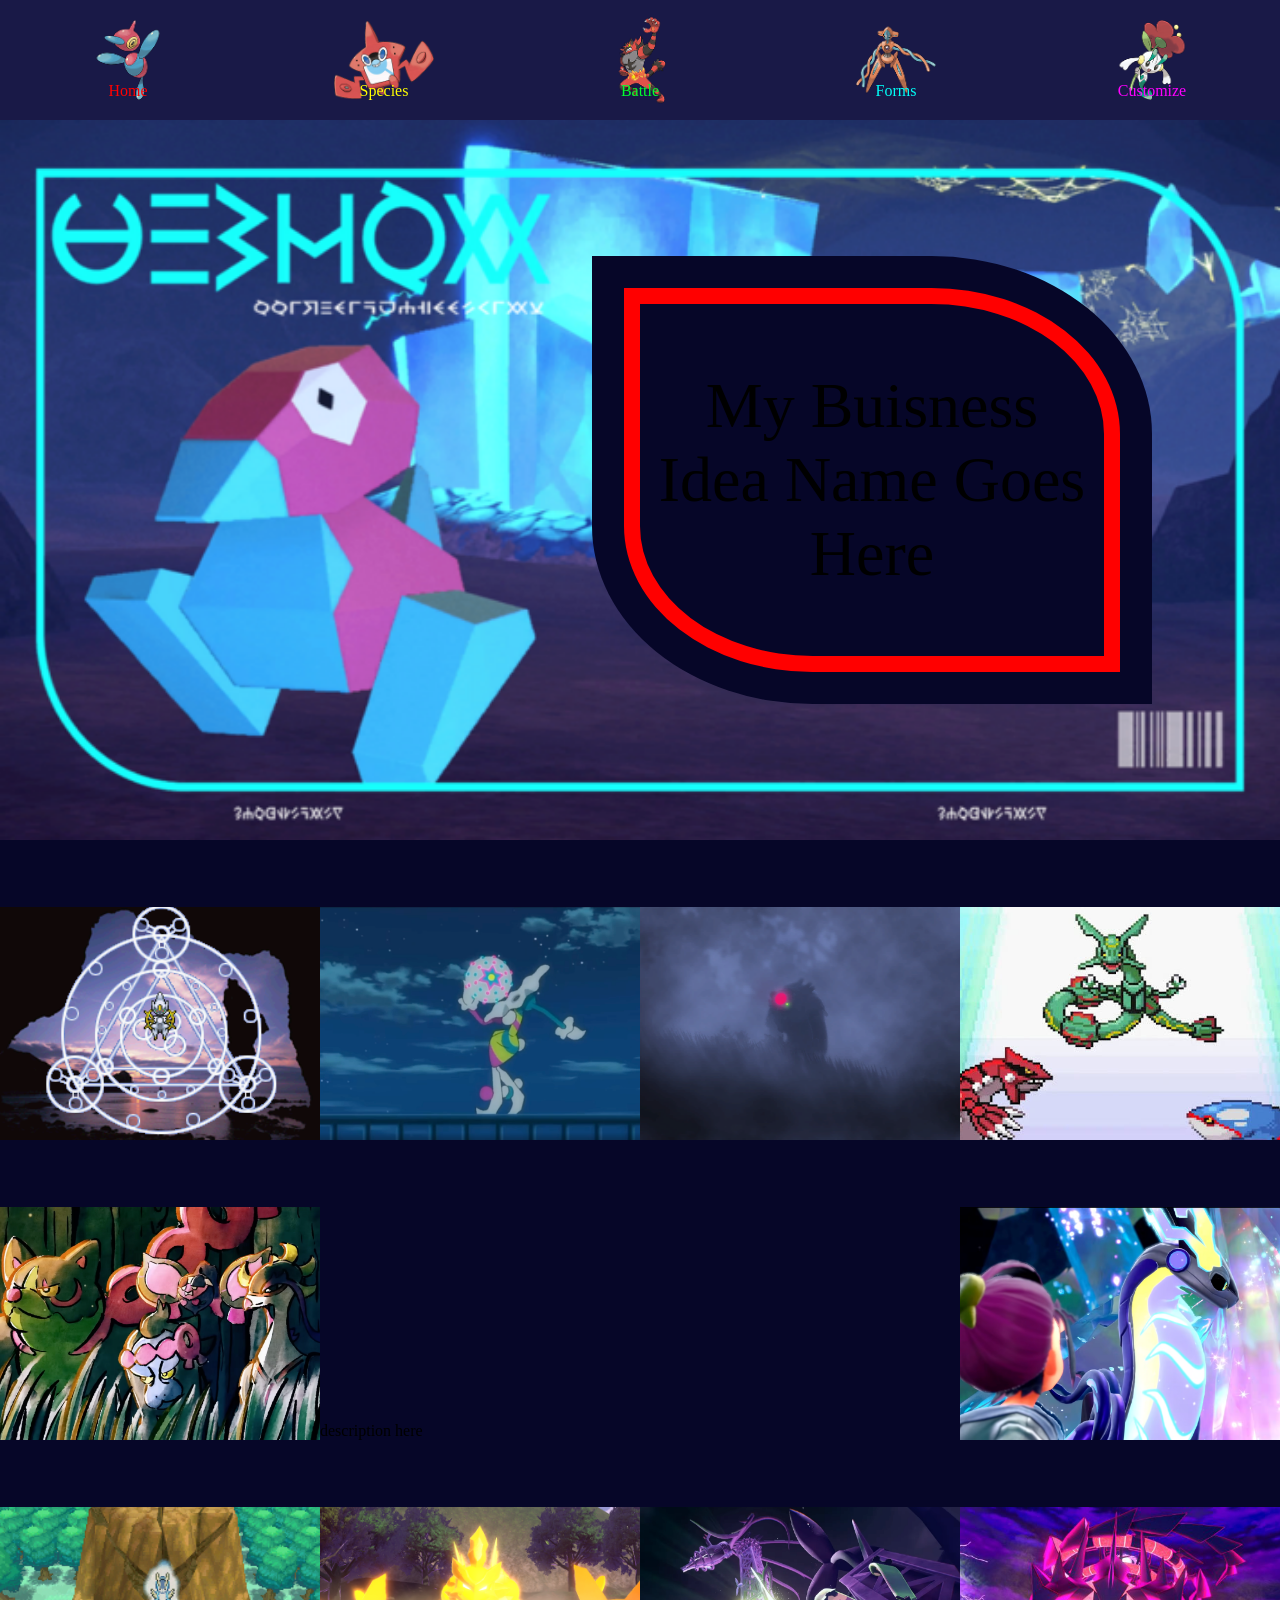
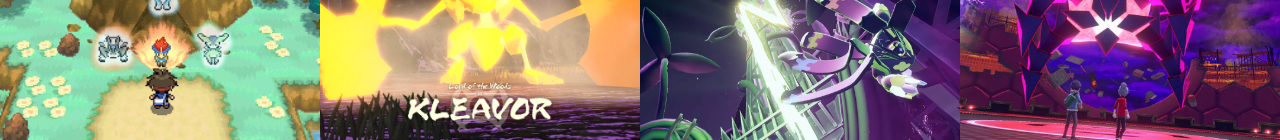
<file: index.html>
<!DOCTYPE html>
<html lang="en">
<head>
    <meta charset="UTF-8">
    <meta name="viewport" content="width=device-width, initial-scale=1.0">
    <title>Homepage</title>
    <link rel="stylesheet" type="text/css" href="style.css">
</head>
<body>
    <!-- navbar -->
    <div id="navbar">
        <!-- link to homepage -->
        <a href="index.html">
            <div class="nav_item" id="page_one">
                Home
            </div>
        </a>
        <!-- link to species page -->
        <a href="Species.html">
            <div class="nav_item" id="page_two">
                Species
            </div>
        </a>
        <!-- link to battle page -->
        <a href="battle.html">
            <div class="nav_item" id="page_three">
                Battle
            </div>
        </a>
        <!-- link to forms page -->
        <a href="Forms.html">
            <div class="nav_item" id="page_four">
                Forms
            </div>
        </a>
        <!-- link to customize page -->
         <a href="Customize.html">
            <div class="nav_item" id="page_five">
                Customize
            </div>
         </a>
    </div>

    <!-- title -->
    <div id="homepage_title_container">
        <div id="homepage_title_background">
            <div id="homepage_title">
                My Buisness Idea Name Goes Here
            </div>
        </div>
    </div>

    <!-- <img src="porygon2.jpg" class="flying_pokemon" id="flying_ho_oh"> -->
    <div id="homepage_container_1">
        <div id="arceus_cutscene" class="homepage_image_1"></div>
        <div id="blacephalon_anime" class="homepage_image_1"></div>
        <div id="bloodmoon_sighting" class="homepage_image_1"></div>
        <div id="emerald_cutscene" class="homepage_image_1"></div>
        <div id="pecharunt_loyal_three" class="homepage_image_1"></div>
        <div id="homepage_description_1">description here</div>
        <div id="miraidon_indigo_disk" class="homepage_image_1"></div>
        <div id="keldeo_form_change" class="homepage_image_1"></div>
        <div id="kleavor_noble" class="homepage_image_1"></div>
        <div id="core_enforcer" class="homepage_image_1"></div>
        <div id="darkest_day" class="homepage_image_1"></div>
    </div>
        <!-- <img src="pokemon_pngs/floette_eternal.png">
        <img src="zarude_dada_promotional.png">
        <img src="pokemon_pngs/vivillon_pokeball.png">
        <img src="meltan_melmetal.png">
        <img src="pokemon_pngs/ursaluna_bloodmoon.png">
        <img src="pokemon_pngs/greninja_ash.png">
        <img src="pokemon_pngs/pikachu_partner_cap.png"> -->
</body>
</html>
</file>
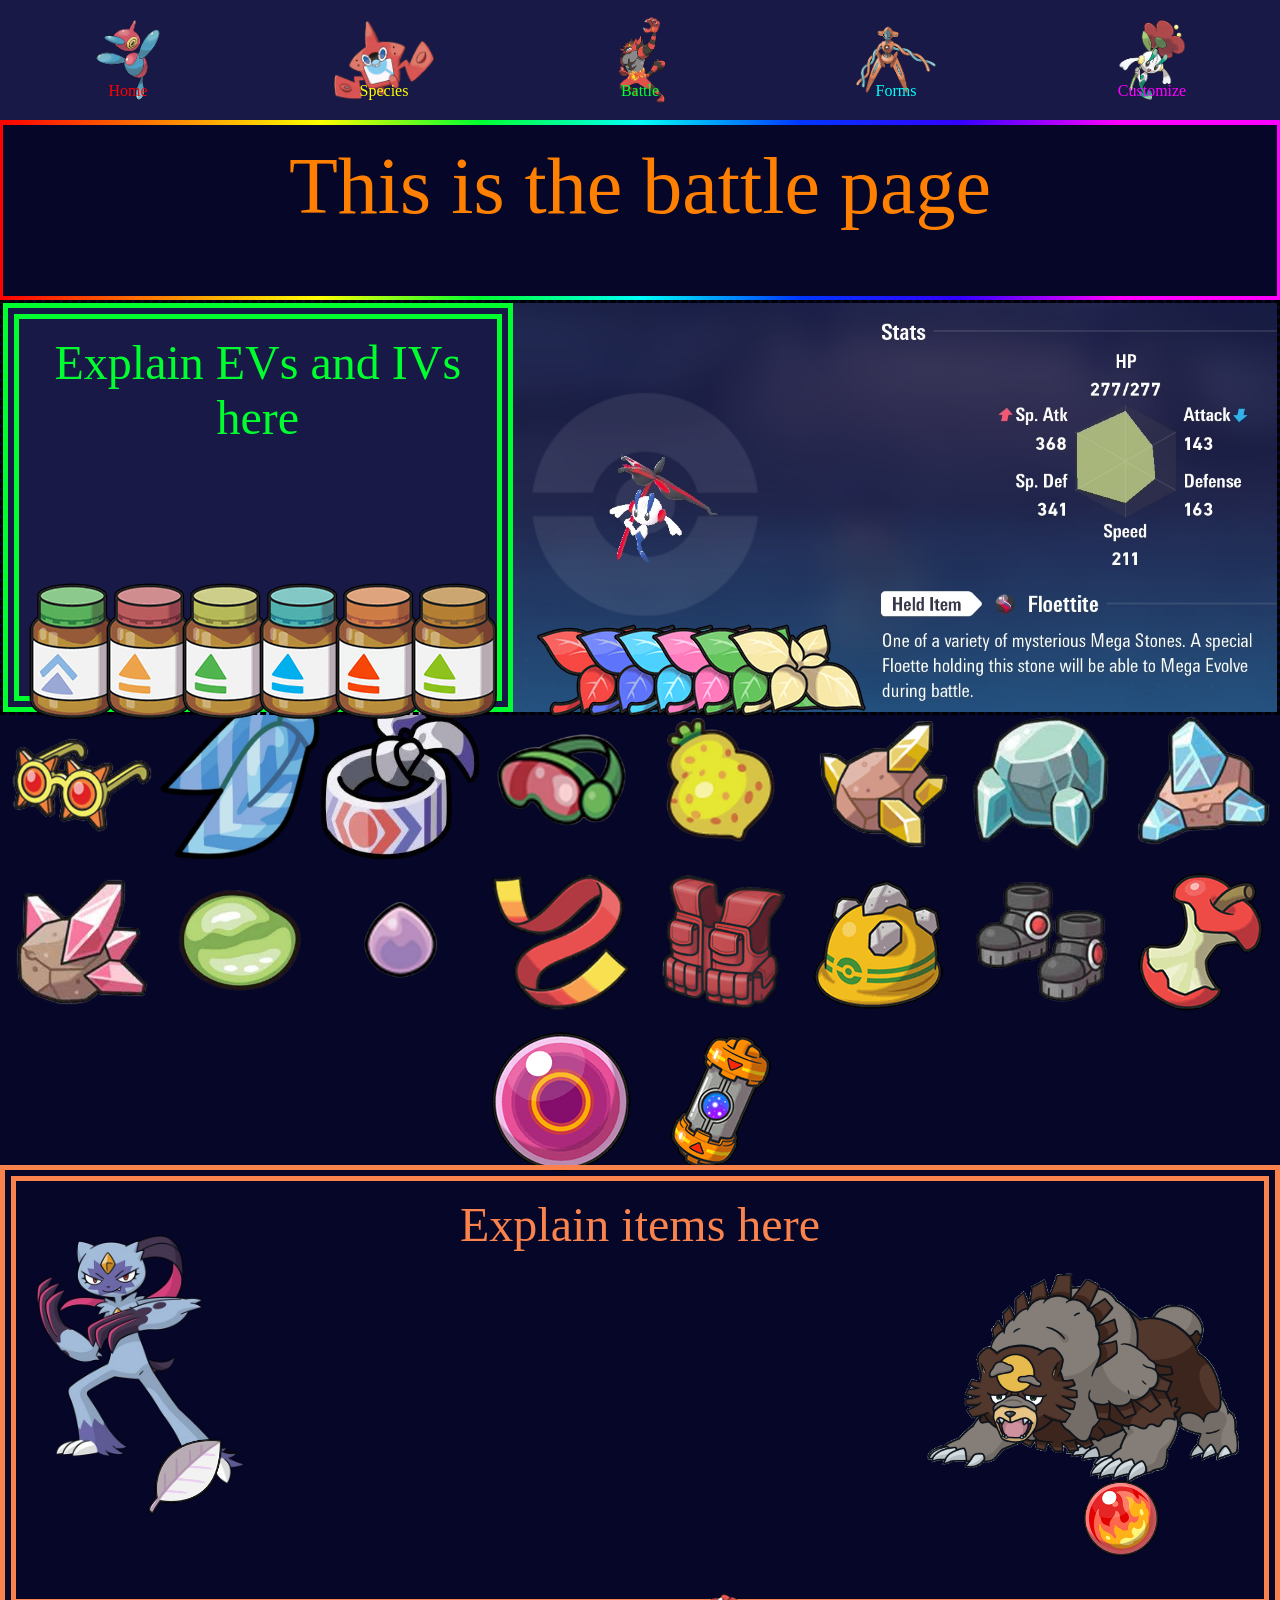
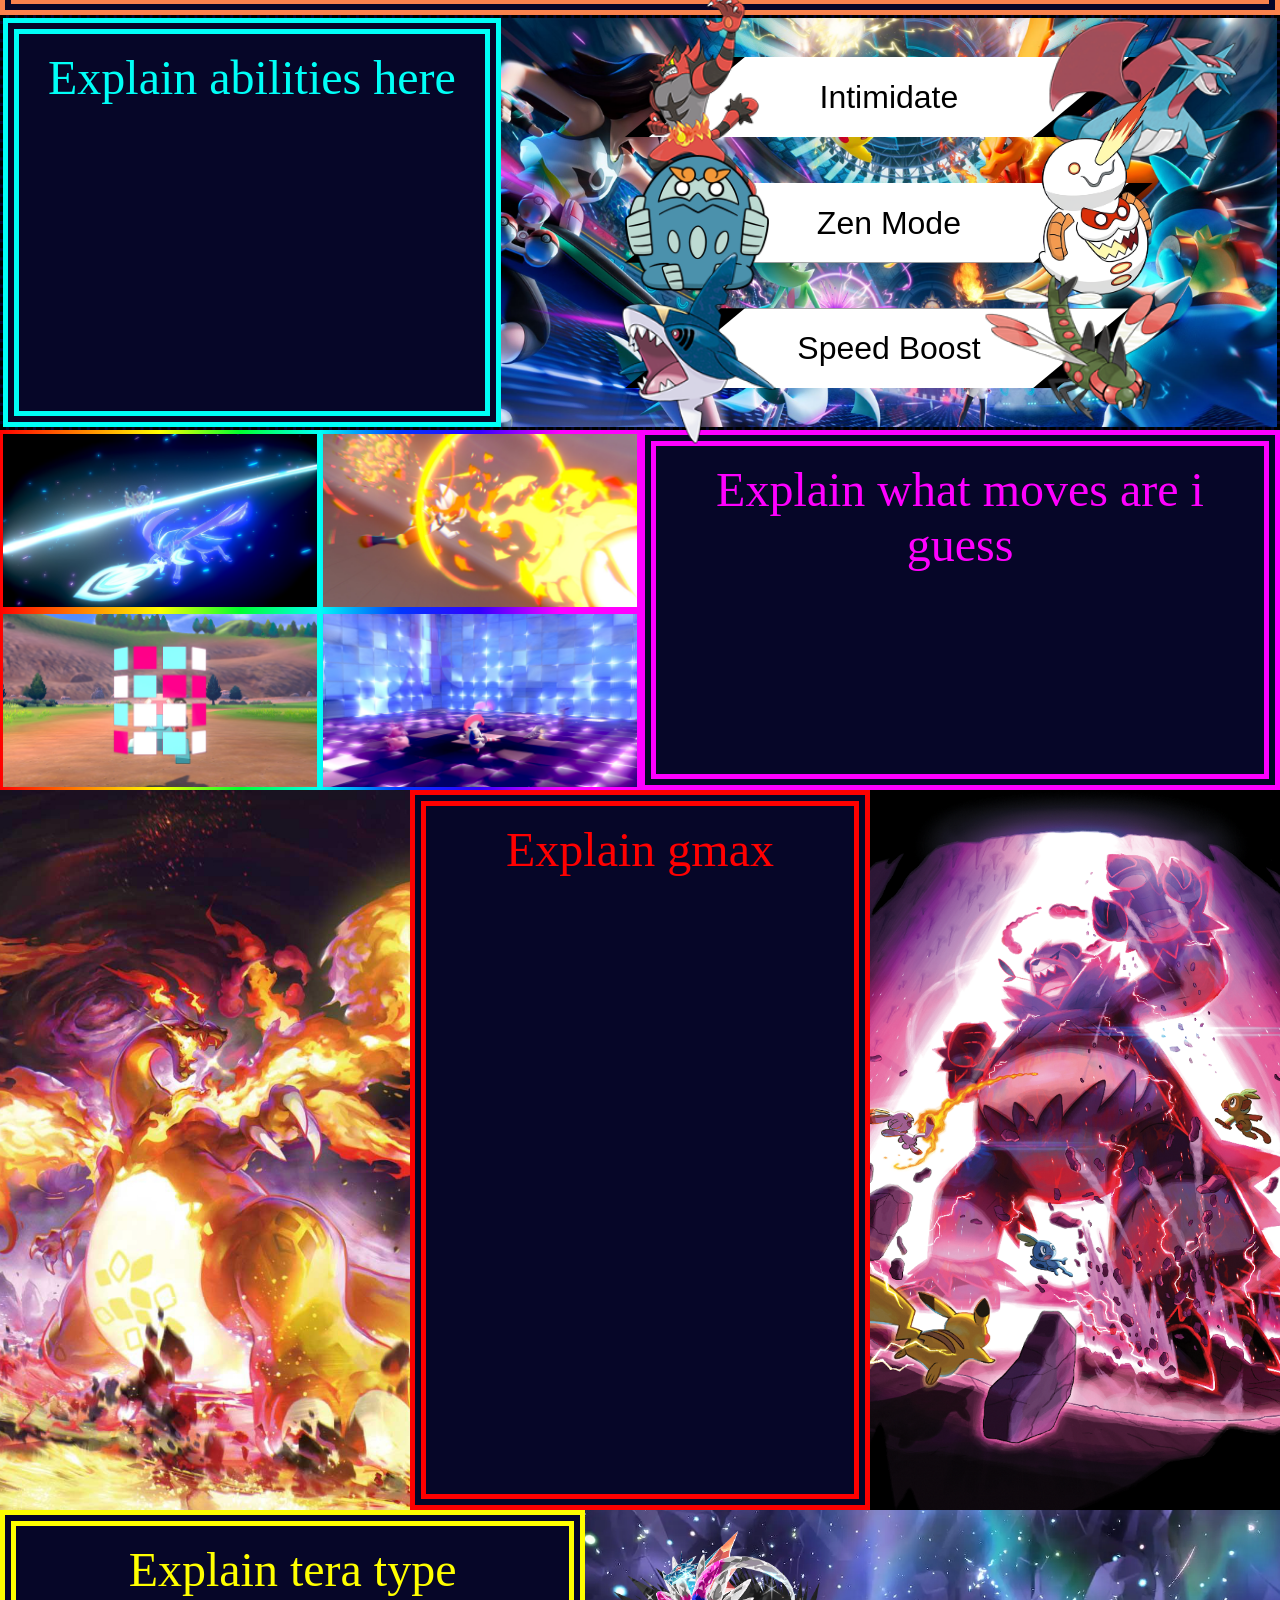
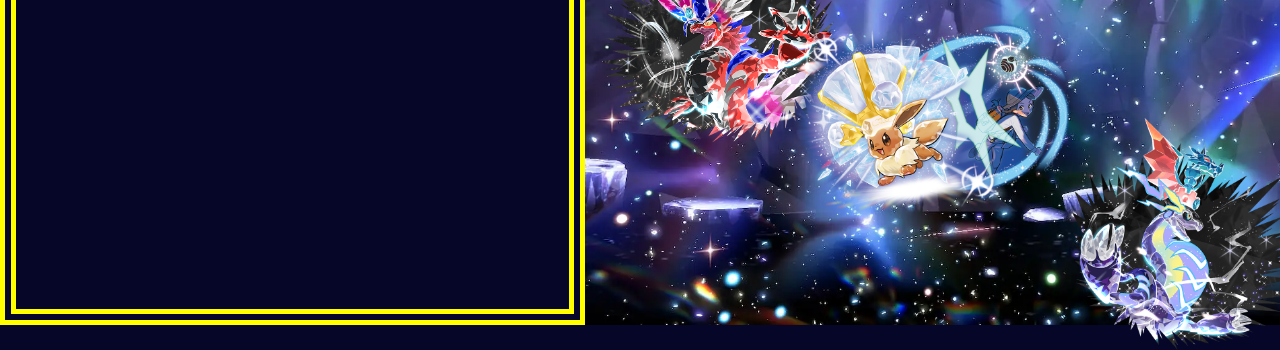
<file: Battle.html>
<!DOCTYPE html>
<html lang="en">
<head>
    <meta charset="UTF-8">
    <meta name="viewport" content="width=device-width, initial-scale=1.0">
    <title>Battle</title>
    <link rel="stylesheet" type="text/css" href="style.css">
</head>
<body>
    <!-- navbar -->
    <div id="navbar">
        <!-- link to homepage -->
        <a href="index.html">
            <div class="nav_item" id="page_one">
                Home
            </div>
        </a>

        <!-- link to species page -->
        <a href="Species.html">
            <div class="nav_item" id="page_two">
                Species
            </div>
        </a>

        <!-- link to battle page -->
        <a href="battle.html">
            <div class="nav_item" id="page_three">
                Battle
            </div>
        </a>

        <!-- link to forms page -->
        <a href="Forms.html">
            <div class="nav_item" id="page_four">
                Forms
            </div>
        </a>

        <!-- link to customize page -->
         <a href="Customize.html">
            <div class="nav_item" id="page_five">
                Customize
            </div>
         </a>
    </div>

    <!-- title -->
    <div id="battle_title_container">
        <div id="battle_title">
            This is the battle page
        </div>
    </div>
    <div id="battle_container">

        <!-- stats -->
         <div id="stats_container">
            <div id="stats_description">Explain EVs and IVs here</div>
            <img src="floette_stats.jpg" id="floette_stats">
            <img src="item_pngs/mint_attack.png" id="mint_attack">
            <img src="item_pngs/mint_defense.png" id="mint_defense">
            <img src="item_pngs/mint_special_attack.png" id="mint_special_attack">
            <img src="item_pngs/mint_special_defense.png" id="mint_special_defense">
            <img src="item_pngs/mint_speed.png" id="mint_speed">
            <img src="item_pngs/mint_serious.png" id="mint_serious">
            <img src="item_pngs/hp_up.png" id="hp_up">
            <img src="item_pngs/protein.png" id="protein">
            <img src="item_pngs/iron.png" id="iron">
            <img src="item_pngs/carbos.png" id="carbos">
            <img src="item_pngs/calcium.png" id="calcium">
            <img src="item_pngs/zinc.png" id="zinc">
         </div>

        <!-- items -->
         <div id="items_container" class="battle_section">
            <div id="items_image_container">
                <img class="item_image" src="item_pngs/choice_specs.png" id="choice_specs">
                <img class="item_image" src="item_pngs/choice_scarf.png" id="choice_scarf">
                <img class="item_image" src="item_pngs/choice_band.png" id="choice_band">
                <img class="item_image" src="item_pngs/safety_goggles.png" id="safety_goggles">
                <img class="item_image" src="item_pngs/sitrus_berry.png" id="sitrus_berry">
                <img class="item_image" src="item_pngs/smooth_rock.png" id="smooth_rock">
                <img class="item_image" src="item_pngs/damp_rock.png" id="damp_rock">
                <img class="item_image" src="item_pngs/icy_rock.png" id="icy_rock">
                <img class="item_image" src="item_pngs/heat_rock.png" id="heat_rock">
                <img class="item_image" src="item_pngs/light_clay.png" id="light_clay">
                <img class="item_image" src="item_pngs/eviolite.png" id="eviolite">
                <img class="item_image" src="item_pngs/focus_sash.png" id="focus_sash">
                <img class="item_image" src="item_pngs/assault_vest.png" id="assault_vest">
                <img class="item_image" src="item_pngs/rocky_helmet.png" id="rocky_helmet">
                <img class="item_image" src="item_pngs/heavy_duty_boots.png" id="heavy_duty_boots">
                <img class="item_image" src="item_pngs/leftovers.png" id="leftovers">
                <img class="item_image" src="item_pngs/life_orb.png" id="life_orb">
                <img class="item_image" src="item_pngs/booster_energy.png" id="booster_energy">

            </div>
            <div id="items_description">Explain items here
                <img src="global_link/global_link_sneasler.png" id="global_link_sneasler">
                <img src="global_link/global_link_ursaluna.png" id="global_link_ursaluna">
                <img src="item_pngs/white_herb.png" id="white_herb">
                <img src="item_pngs/flame_orb.png" id="flame_orb">
            </div>
        </div>

        <!-- abilities -->
        <div id="abilities_container" class="battle_section">
            <div id="abilities_description">Explain abilities here</div>

            <div id="abilities_images">
                <div class="abilities_images2">
                    <div class="ability_tag_outer">
                        <div class="ability_tag_inner">Intimidate</div>
                    </div>
                    <img src="pokemon_pngs/incineroar.png" id="incineroar">
                    <img src="pokemon_pngs/salamence.png" id="salamence">
                </div>
                <div class="abilities_images2">
                    <div class="ability_tag_outer">
                        <div class="ability_tag_inner">Zen Mode</div>
                    </div>
                    <img src="global_link/global_link_darmanitan_zen.png" id="darmanitan">
                    <img src="global_link/global_link_darmanitan_galar_zen.png" id="darmanitan_galar">
                </div>
                <div class="abilities_images2">
                    <div class="ability_tag_outer">
                        <div class="ability_tag_inner">Speed Boost</div>
                    </div>
                    <img src="pokemon_pngs/sharpedo.png" id="sharpedo">
                    <img src="pokemon_pngs/yanmega.png" id="yanmega">
                </div>
            </div>
        </div>

        <!-- moves -->
        <div id="moves_container" class="battle_section">
            <div id="moves_image_container">
                <img src="behemoth_blade.png" class="moves_image">
                <img src="pyro_ball.png" class="moves_image">
                <img src="conversion.png" class="moves_image">
                <img src="trick_room.png" class="moves_image">
            </div>
            <div id="moves_description">Explain what moves are i guess</div>
        </div>

        <!-- dynamax level -->
        <div id="dynamax_container" class="battle_section">
            <div id="gmax_charizard"></div>
            <div id="dynamax_description">Explain gmax</div>
            <div id="dynamax_pangoro"></div>
        </div>

        <!-- tera type -->
        <div id="tera_container" class="battle_section">
            <div id="tera_description">Explain tera type</div>
            <div id="tera_image">
                <img src="tera_koraidon.png" id="tera_koraidon">
                <img src="tera_miraidon.png" id="tera_miraidon">
                <img src="tera_eevee.png" id="tera_eevee">
            </div>
        </div>
    </div>
</body>
</html>
</file>
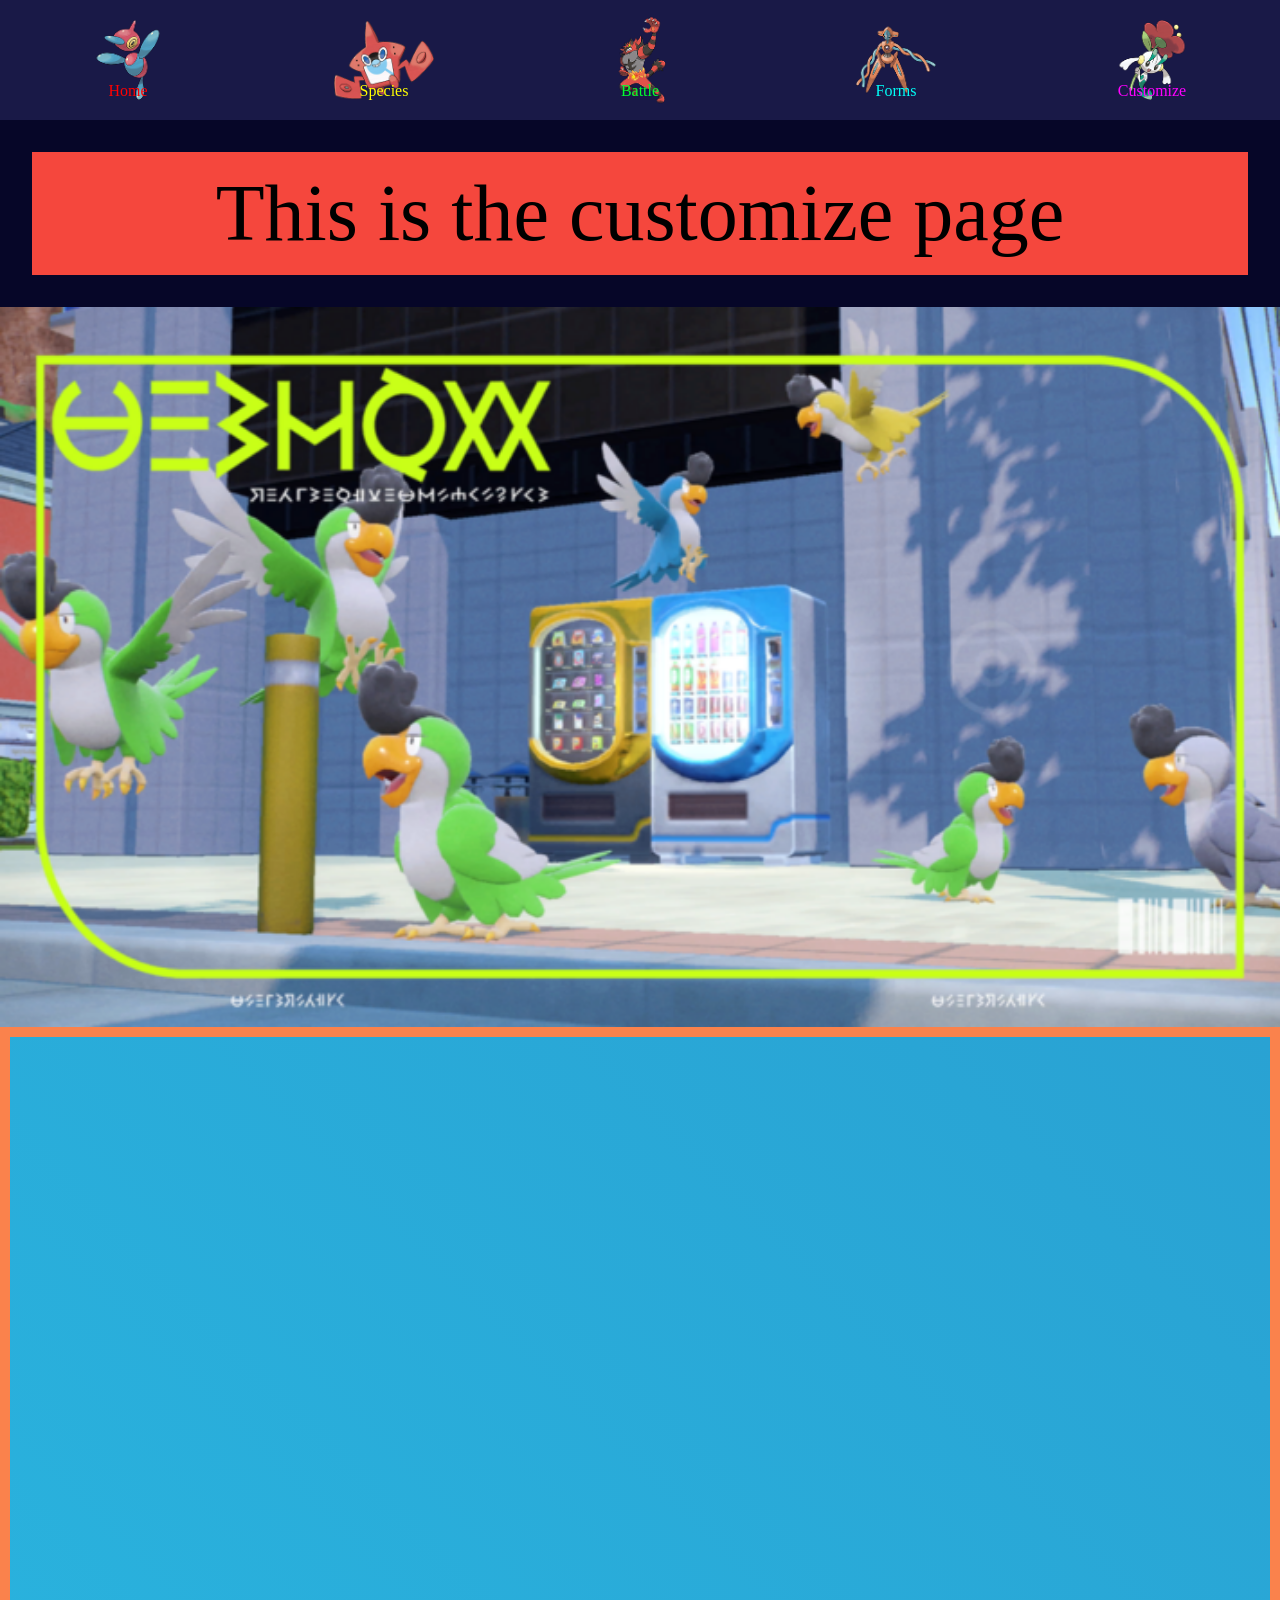
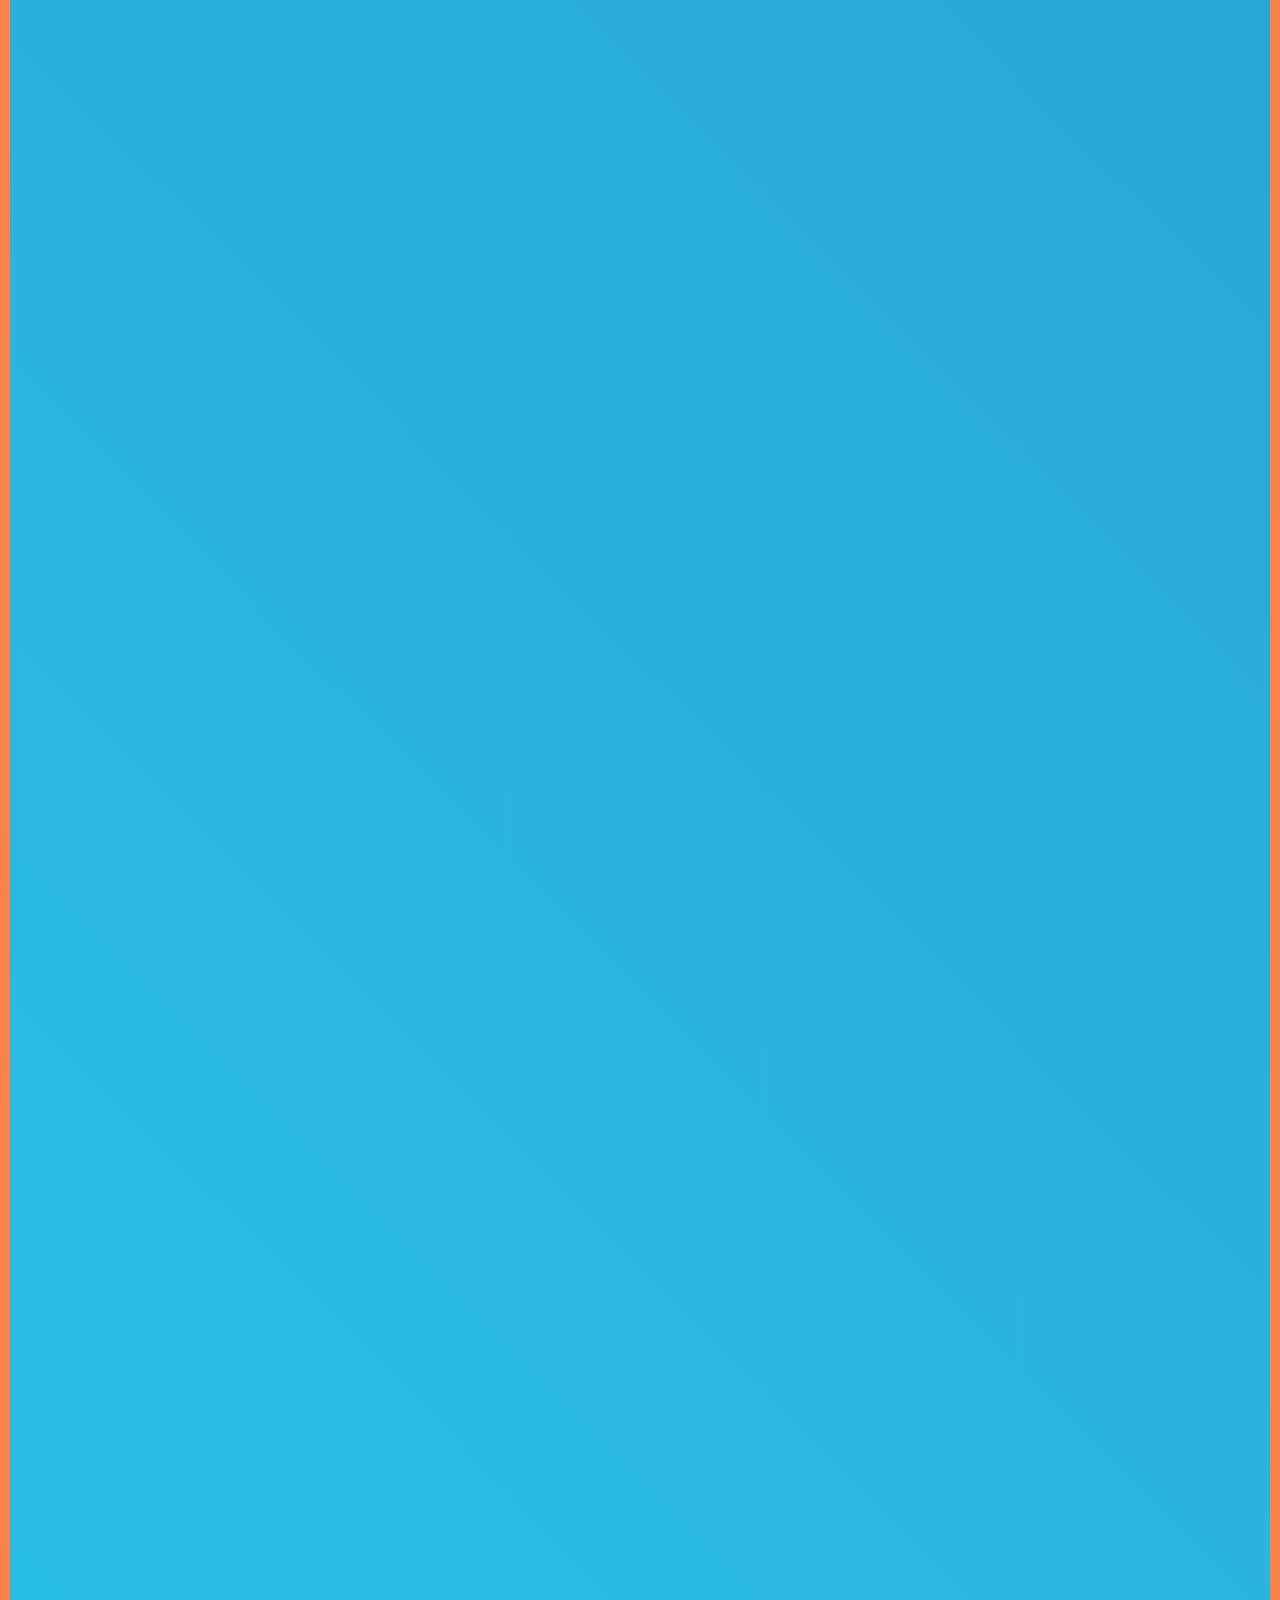
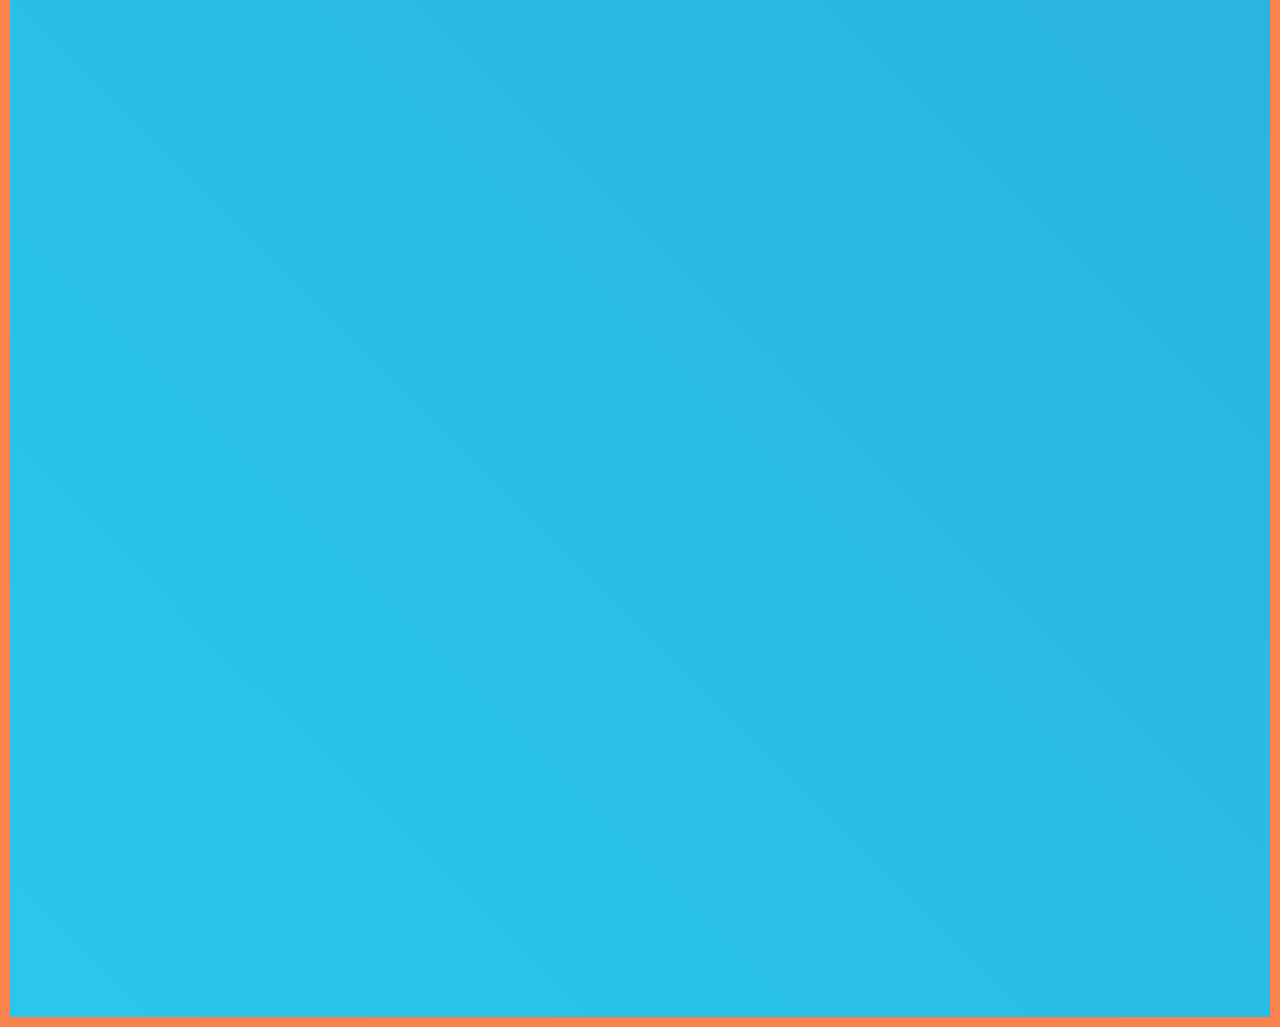
<file: Customize.html>
<!DOCTYPE html>
<html lang="en">
<head>
    <meta charset="UTF-8">
    <meta name="viewport" content="width=device-width, initial-scale=1.0">
    <title>Customize</title>
    <link rel="stylesheet" type="text/css" href="style.css">
</head>
<body>
    <!-- navbar -->
    <div id="navbar">
        <!-- link to homepage -->
        <a href="index.html">
            <div class="nav_item" id="page_one">
                Home
            </div>
        </a>

        <!-- link to species page -->
        <a href="Species.html">
            <div class="nav_item" id="page_two">
                Species
            </div>
        </a>

        <!-- link to battle page -->
        <a href="battle.html">
            <div class="nav_item" id="page_three">
                Battle
            </div>
        </a>

        <!-- link to forms page -->
        <a href="Forms.html">
            <div class="nav_item" id="page_four">
                Forms
            </div>
        </a>

        <!-- link to customize page -->
         <a href="Customize.html">
            <div class="nav_item" id="page_five">
                Customize
            </div>
         </a>
    </div>

    <!-- title -->
    <div id="customize_title_container">
        <div id="forms_title">
            This is the customize page
        </div>
    </div>

    <div id="customize_shuffle"></div>
    <div id="customize_container_1"></div>
</body>
</html>
</file>
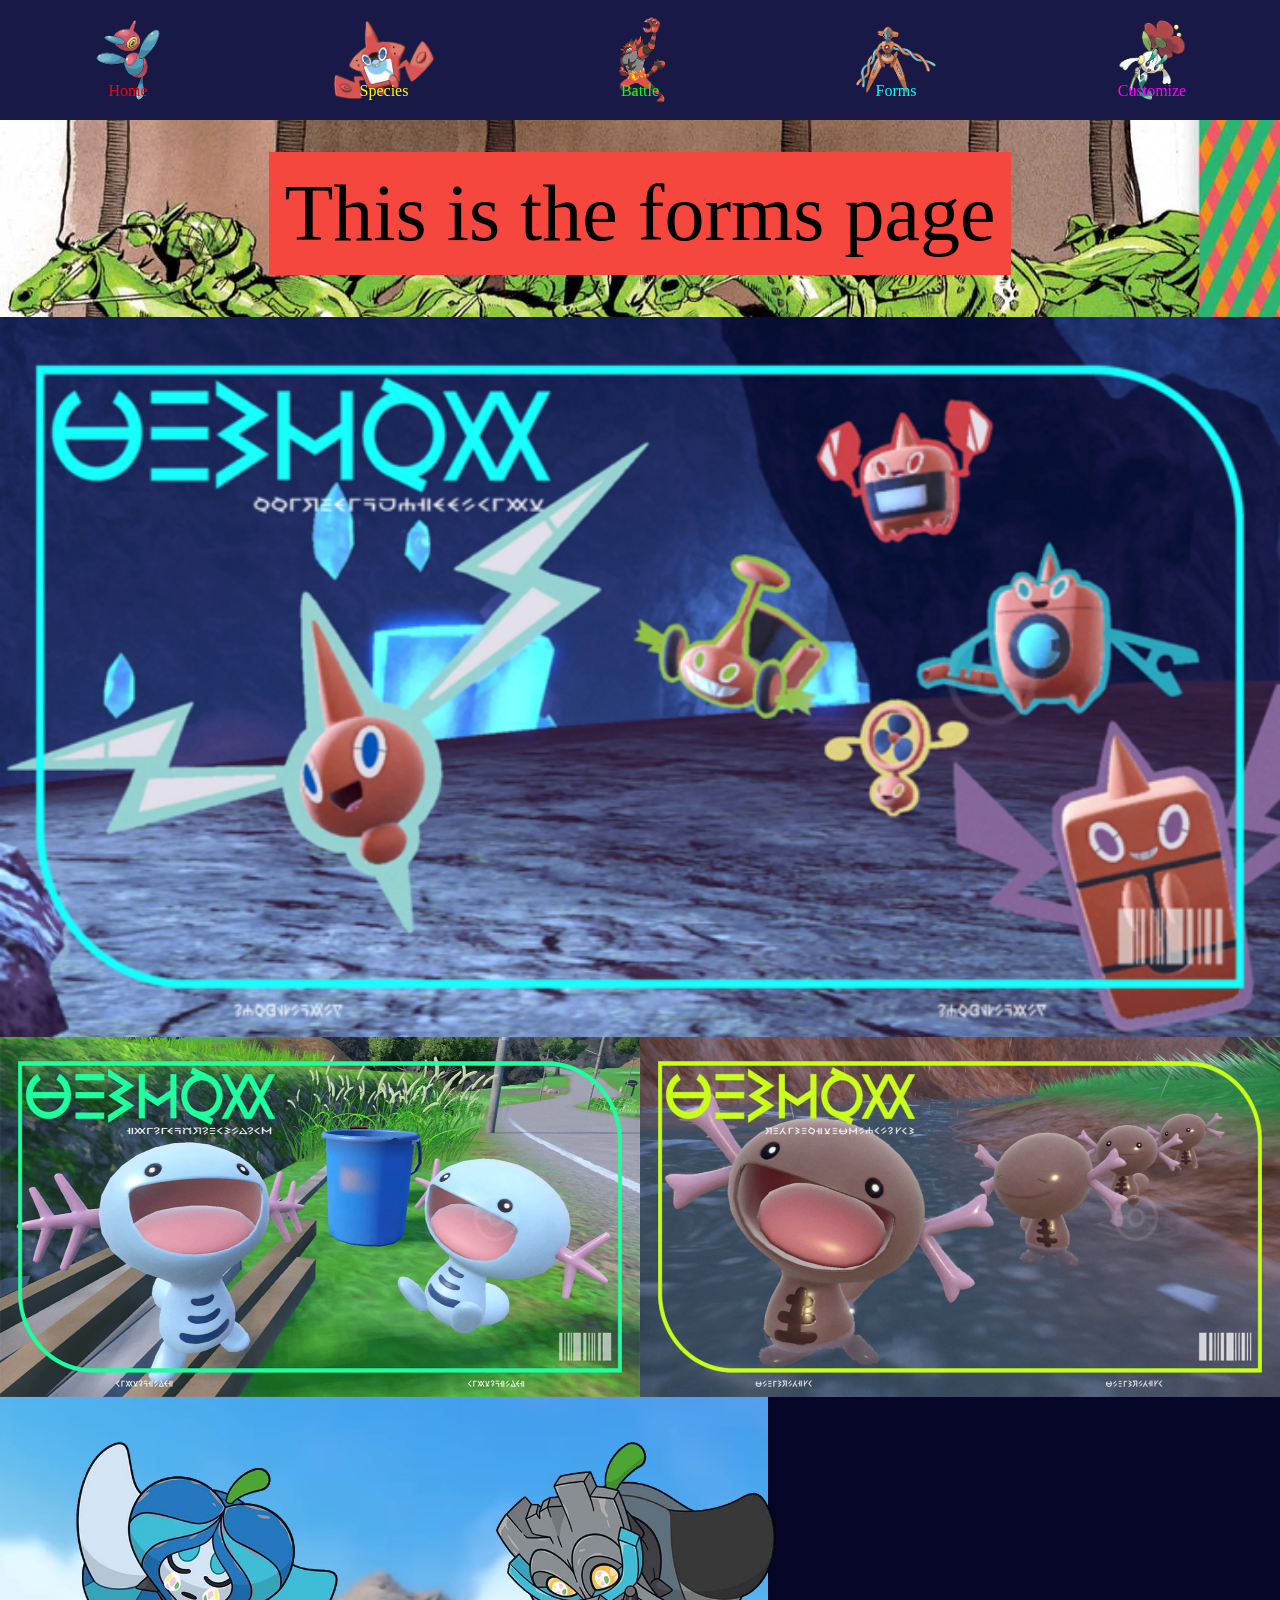
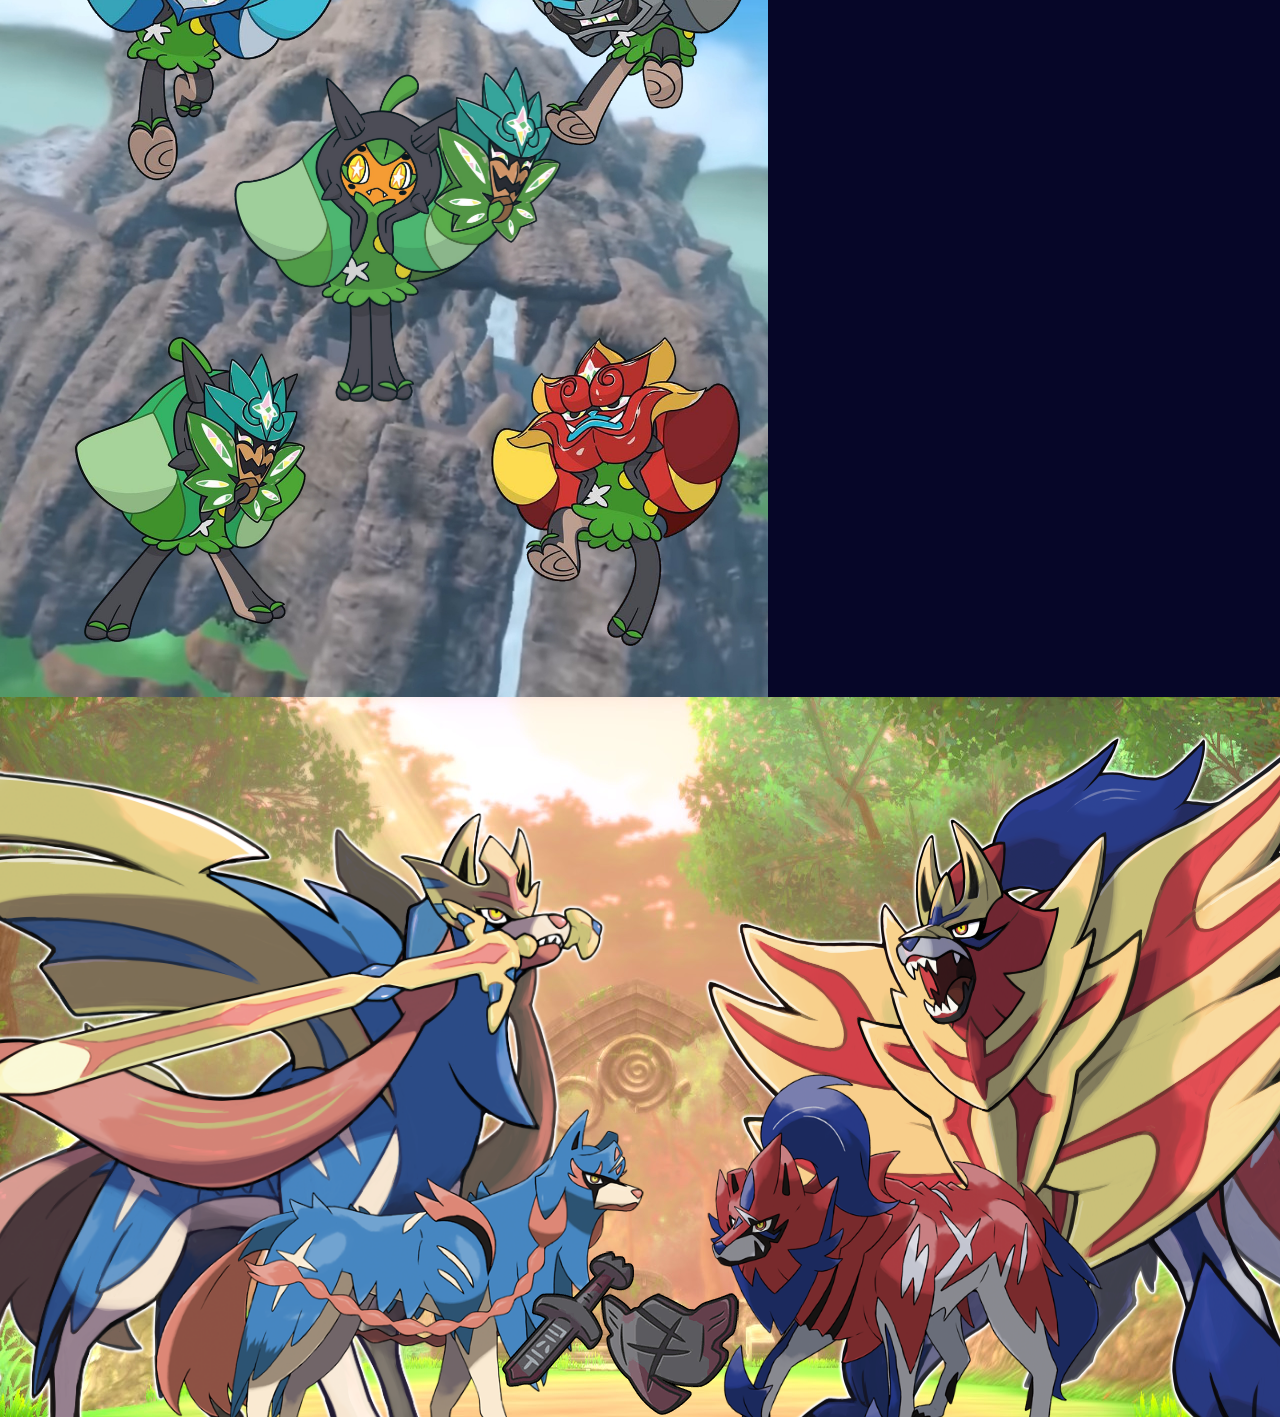
<file: Forms.html>
<!DOCTYPE html>
<html lang="en">
<head>
    <meta charset="UTF-8">
    <meta name="viewport" content="width=device-width, initial-scale=1.0">
    <title>Forms</title>
    <link rel="stylesheet" type="text/css" href="style.css">
</head>
<body>
    <!-- navbar -->
    <div id="navbar">
        <!-- link to homepage -->
        <a href="index.html">
            <div class="nav_item" id="page_one">
                Home
            </div>
        </a>

        <!-- link to species page -->
        <a href="Species.html">
            <div class="nav_item" id="page_two">
                Species
            </div>
        </a>

        <!-- link to battle page -->
        <a href="battle.html">
            <div class="nav_item" id="page_three">
                Battle
            </div>
        </a>

        <!-- link to forms page -->
        <a href="Forms.html">
            <div class="nav_item" id="page_four">
                Forms
            </div>
        </a>

        <!-- link to customize page -->
         <a href="Customize.html">
            <div class="nav_item" id="page_five">
                Customize
            </div>
         </a>
    </div>

    <!-- title -->
    <div id="forms_title_container">
        <div id="forms_title">
            This is the forms page
        </div>
    </div>

    <div id="forms_shuffle"></div>
    <div id="forms_container_1">
        <img src="pokedex_images/pokedex_wooper.png" id="wooper">
        <img src="pokedex_images/pokedex_wooper_paldea.png" id="wooper_p">
    </div>

    <div id="ogerpon_container_1">
        <div id="ogerpon_container_2">
            <img src="global_link/global_link_ogerpon.png" id="ogerpon">
            <img src="global_link/global_link_ogerpon_wellspring.png" id="ogerpon_w">
            <img src="global_link/global_link_ogerpon_teal.png" id="ogerpon_t">
            <img src="global_link/global_link_ogerpon_hearthflame.png" id="ogerpon_h">
            <img src="global_link/global_link_ogerpon_cornerstone.png" id="ogerpon_c">
        </div>
        <div id="forms_description_1"> 
        </div>
    </div>
    <div id="swsh_container">
        <img src="pokemon_pngs/zacian_crowned.png" id="zacianc">
        <img src="pokemon_pngs/zacian.png" id="zacian">
        <img src="pokemon_pngs/zamazenta_crowned.png" id="zamazentac">
        <img src="pokemon_pngs/zamazenta.png" id="zamazenta">
        <img src="item_pngs/rusted_sword.png" id="rusted_sword">
        <img src="item_pngs/rusted_shield.png" id="rusted_shield">
    </div>
</body>
</html>
</file>
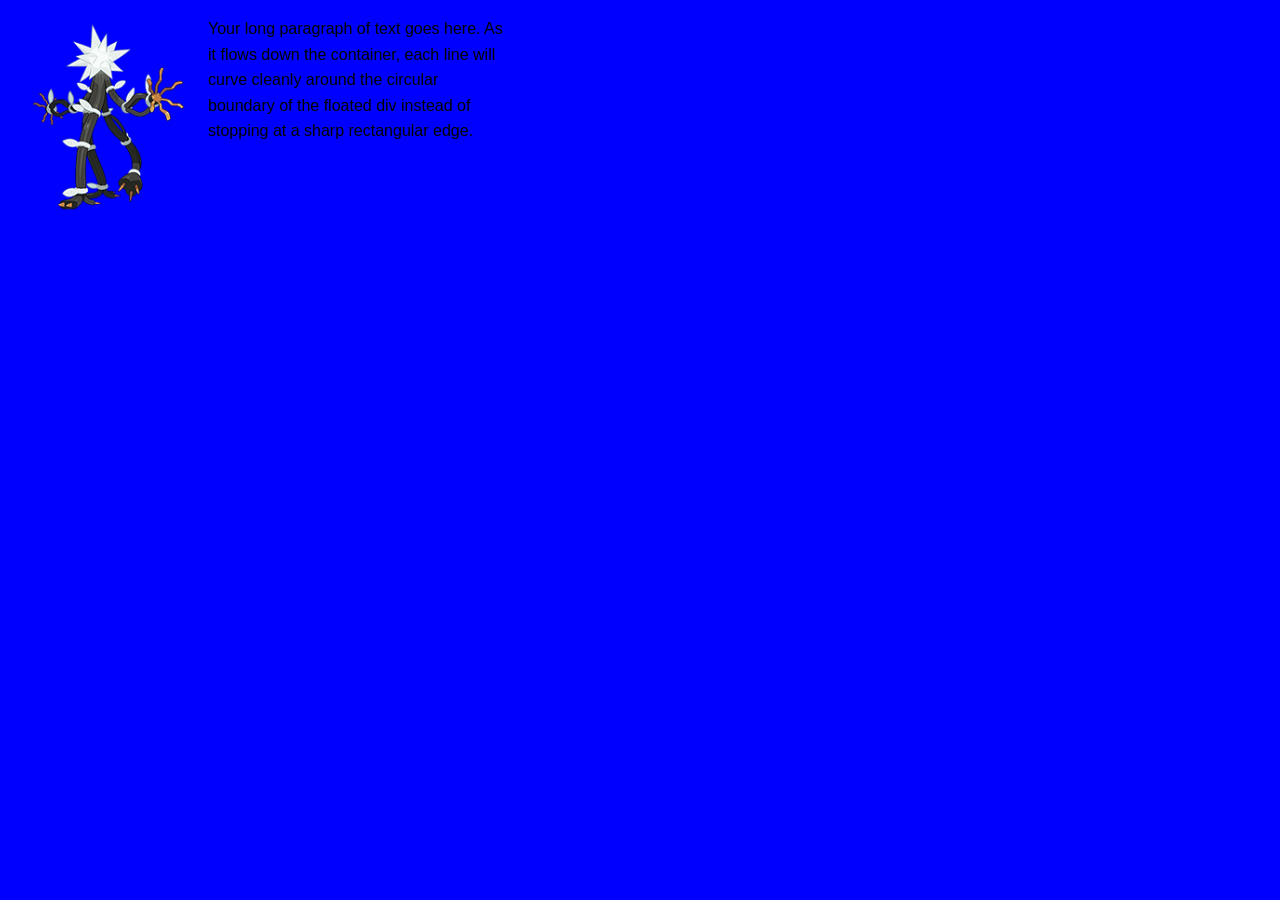
<file: shape_outside_test.html>
<!DOCTYPE html>
<html lang="en">
<head>
    <meta charset="UTF-8">
    <meta name="viewport" content="width=device-width, initial-scale=1.0">
    <title>Document</title>
    <style>
        body {
            background-color: blue;
        }
        .container {
            width: 500px;
            font-family: sans-serif;
            line-height: 1.6;
        }
        .shape {
            float: left;
            width: 200px;
            min-height: 200px;

            background-image: url(pokemon_pngs/xurkitree.png);
            background-size: cover;
            background-repeat: no-repeat;

            clip-path: url(pokemon_pngs/xurkitree.png);
            shape-image-threshold: 0.5;
            shape-margin: 1rem;
        }
    </style>
</head>
<body>
    <div class="container">
        <div class="shape"></div>
        <p>
            Your long paragraph of text goes here. As it flows down the container, 
            each line will curve cleanly around the circular boundary of the floated 
            div instead of stopping at a sharp rectangular edge.
        </p>
    </div>
</body>
</html>
</file>
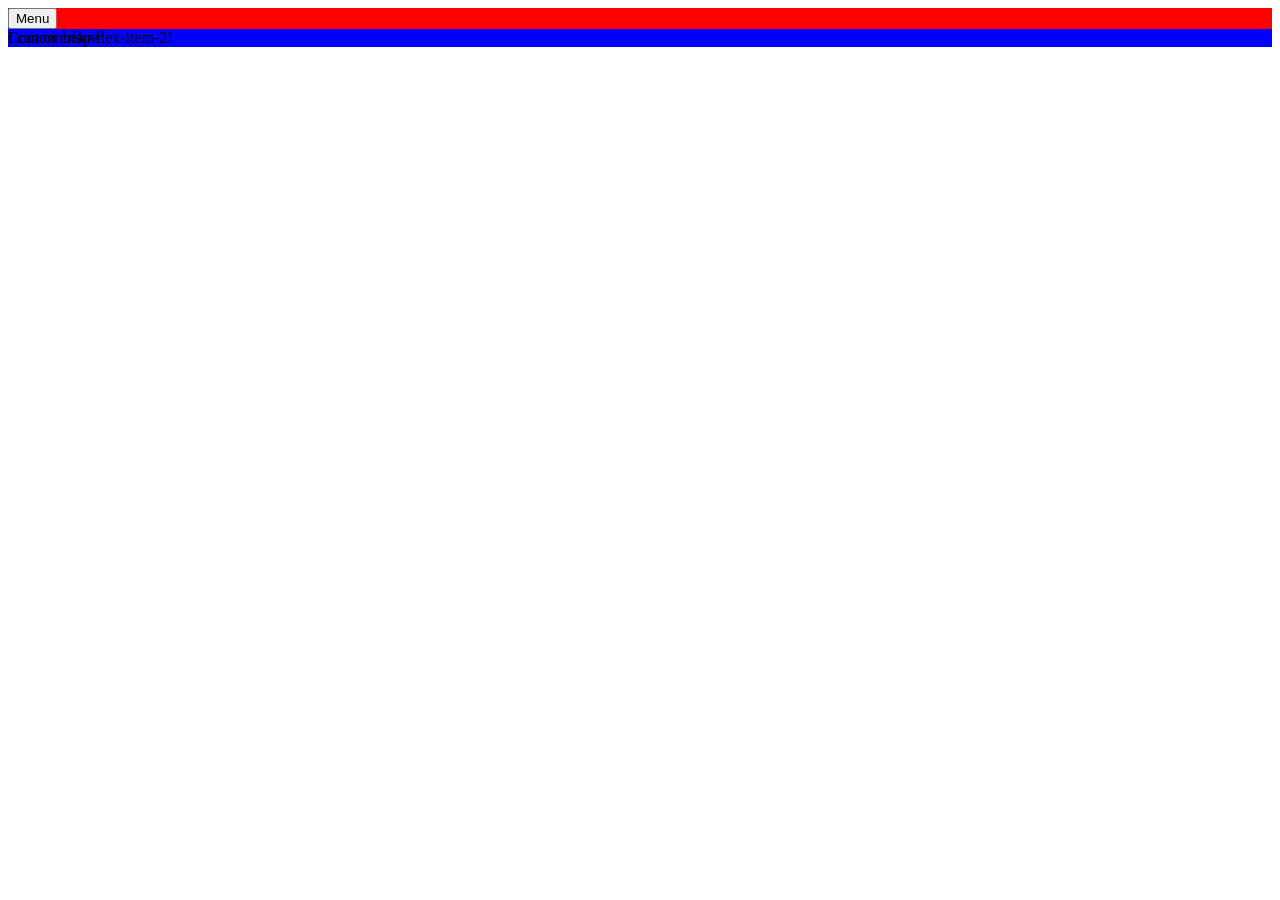
<file: testing.html>
<!DOCTYPE html>
<html lang="en">
<head>
    <meta charset="UTF-8">
    <meta name="viewport" content="width=device-width, initial-scale=1.0">
    <title>testing</title>
    <style>
        .outer-flex {
            display: flex;
            flex-direction: column;
            background-color: blue;
        }

        .inner-flex {
            display: flex;
            position: relative;
            background-color: red;
        }

        .dropdown {
            position: absolute;
            top: 100%;
            left: 0;
            z-index: 10; /* Works because flex-item-1 has z-index: auto */
        }
    </style>
</head>
<body>
    <div class="outer-flex">
        <div class="flex-item-1">
            <!-- No z-index on flex-item-1 so it doesn't trap the dropdown -->
            <div class="inner-flex">
            <button>Menu</button>
            <div class="dropdown">I can overlap flex-item-2!</div>
            </div>
        </div>
        
        <div class="flex-item-2">
            Content below
        </div>
</div>
</body>
</html>
</file>
<file: style.css>
/*============== Styling for all pages ==============*/

        /* 
        red: #FF0000
        orange: #FF8000
        yellow: #FFFF00
        green: #00FF2F
        cyan: #00FFF7
        blue: #0037FF
        purple: #3300FF
        magenta: #FF00FF
        dark blue: #191947
        darker blue: #060628
         */
        body {
            margin: 0;
            max-width: 100vw;
            overflow-x: clip;
            background-color: #060628;
        }

        /* Navbar code */
        #navbar {
            display: flex;
            flex-direction: row;
            flex-wrap: wrap;
            justify-content: space-around;
            align-items: center;
            
            width: 100vw;
            height: 120px;
            background-color: #191947;
            z-index: 4;
        }
        #page_one {
            /* setting image as background */
            background-image: url(pokemon_pngs/porygon_z.png);
            color: #FF0000;
        }
        #page_two {
            /* setting image as background */
            background-image: url(rotom_dex.png);
            color: #FFFF00;
        }
        #page_three {
            /* setting image as background */
            background-image: url(pokemon_pngs/incineroar.png);
            color: #00FF2F;
        }
        #page_four {
            /* setting image as background */
            background-image: url(pokemon_pngs/deoxys.png);
            color: #00FFF7;
        }
        #page_five {
            /* setting image as background */
            background-image: url(pokemon_pngs/floette.png);
            color: #FF00FF;
        }
        .nav_item {
            /* aligning label */
            display: flex;
            flex-direction: row;
            justify-content: center;
            align-items: end;
            box-sizing: border-box;
            padding-bottom: 10px;
            /* link image */
            background-repeat: no-repeat;
            background-size: cover;
            /* setting size */
            width: 100px;
            height: 100px;
            font-size: 1rem;
            z-index: 10;
        }
        .nav_item:hover {
            /* width: 200px;
            height: 200px; */
            transform: scale(1.5);
            font-size: 1.5rem;
        }
        /* make links appear above other elements when hovering */
        a:hover {
            z-index: 11;
        }
        a {
            /* no underline for links */
            text-decoration: none;
        }
        .flying_pokemon {
            position: absolute;
            /* start image outside of view window */
            right: -100vw;
            width: 200px;
            height: 200px;

            animation-iteration-count: infinite;
            animation-timing-function: linear;
        }

/*=============== Homepage Styling ===============*/
        @keyframes homepage_title_animation {
            24.99% {
                background-image: url(pokedex_images/pokedex_porygon.png);
            }
            25% {
                background-image: url(pokedex_images/pokedex_porygon2.png);
            }
            49.99% {
                background-image: url(pokedex_images/pokedex_porygon2.png);
            }
            50% {
                background-image: url(pokedex_images/pokedex_porygon_z.png);
            }
            74.99% {
                background-image: url(pokedex_images/pokedex_porygon_z.png);
            }
            75% {
                background-image: url(pokedex_images/pokedex_rotom2.png);
            }
            99.99% {
                background-image: url(pokedex_images/pokedex_rotom2.png);
            }
            100% {
                background-image: url(pokedex_images/pokedex_porygon.png);
            }
        }
        #homepage_title_container {
            width: 100vw;
            aspect-ratio: 711/400;
            display: flex;
            flex-direction: row;
            flex-wrap: nowrap;
            justify-content: flex-end;
            align-items: center;

            background-image: url(pokedex_images/pokedex_porygon.png);
            background-repeat: no-repeat;
            background-size: cover;
            z-index: 9;

            /* cycles through background images */
            animation-name: homepage_title_animation;
            animation-duration: 10s;
            animation-iteration-count: infinite;
            animation-timing-function: linear;
            animation-fill-mode: forwards;
        }
        #homepage_title_background {
            width: 27rem;
            height: 20rem;
            display: flex;
            flex-direction: row;
            align-items: center;
            margin: 2rem 10rem 2rem 2rem;
            padding: 1rem;
            z-index: 9;
            border-radius: 0 38% 0 38%;
            border-width: 1rem;
            border-style: solid;
            background-color: #060628;
            border-color: #FF0000;
            box-shadow: 0 0 0 2rem #060628;
        }
        #homepage_title {
            text-align: center;
            font-size: 4rem;
            color: black;
        }
        #homepage_container_1 {
            width: 100vw;
            height: 100vh;
            display: flex;
            flex-direction: row;
            flex-wrap: wrap;
            justify-content: center;
            align-items: end;
        }
        #homepage_description_1 {
            width: 50vw;
        }
        .homepage_image_1 {
            width: 25%;
            aspect-ratio: 265/193;
            background-size: cover;
            background-position: center;
            background-repeat: no-repeat;
        }
        #arceus_cutscene {
            background-image: url(arceus_cutscene.png);
        }
        #blacephalon_anime {
            background-image: url(blacephalon_anime.png);
        }
        #bloodmoon_sighting {
            background-image: url(bloodmoon_sighting.png);
        }
        #emerald_cutscene {
            background-image: url(emerald_cutscene.jpeg);
        }
        #pecharunt_loyal_three {
            background-image: url(pecharunt_loyal_three.png);
        }
        #miraidon_indigo_disk {
            background-image: url(miraidon_indigo_disk.png);
        }
        #keldeo_form_change {
            background-image: url(keldeo_form_change.png);
        }
        #kleavor_noble {
            background-image: url(kleavor_noble.png);
        }
        #core_enforcer {
            background-image: url(core_enforcer.png);
        }
        #darkest_day {
            background-image: url(darkest_day.png);
        }
        /* flying pokemon animations */
        @keyframes ho_oh_flight {
            /* 14 seconds to fly across screen */
            0% {
                left: 120vw;
            }
            70% {
                left: -20vw;
            }
            /* 10 second delay between cycle */
            100% {
                left: -20vw;
            }
        }
        #flying_ho_oh {
            top: 120vh;
            animation-name: ho_oh_flight;
            animation-delay: 3s;
            animation-duration: 20s;
        }

/*=============== Species Styling ===============*/
        @keyframes species_title_animation {
            24.99% {
                background-image: url(sbrv1.jpg);
            }
            25% {
                background-image: url(geris_game.png);
            }
            49.99% {
                background-image: url(geris_game.png);
            }
            50% {
                background-image: url(peashooter.png);
            }
            74.99% {
                background-image: url(peashooter.png);
            }
            75% {
                background-image: url(porygon2.jpg);
            }
            99.99% {
                background-image: url(porygon2.jpg);
            }
            100% {
                background-image: url(sbrv1.jpg);
            }
        }
        #species_title_container {
            width: 100vw;
            display: flex;
            flex-direction: row;
            flex-wrap: nowrap;
            background-image: url(sbrv1.jpg);
            background-repeat: no-repeat;
            background-size: cover;
            z-index: 9;
            border-width: 0px 0px 10px 0px;

            /* cycles through background images */
            animation-name: species_title_animation;
            animation-duration: 10s;
            animation-iteration-count: infinite;
            animation-timing-function: linear;
            animation-fill-mode: forwards;
            justify-content: center;
        }
        #species_title {
            /* width: 27%; */
            text-align: center;
            font-size: 5rem;
            background-color: #3300FF;
            margin: 2rem;
            padding: 1rem;
            z-index: 9;
        }
        #species_container_1 {
            width: 100vw;
            height: 100vh;
            display: flex;
            flex-direction: row;
            flex-wrap: wrap;

            /* background image */
            background-image: url(sbrv1.jpg);
            background-repeat: no-repeat;
            background-size: cover;
            z-index: 9;

            /* text */
            justify-content: center;
            align-items: end;
            box-sizing: border-box;
            padding-bottom: 10px;
            font-size: 1.5rem;
        }
        #species_container_2 {
            width: 100vw;
            height: 4700rem;
        }
        #species_container_3 {
            width: 100vw;
            height: 4700rem;
            display: flex;
            flex-direction: row;
            flex-wrap: wrap;

            /* background image */
            background-color: #060628;
            /* background: linear-gradient(to right, #2ac7eb, #29a2d3); */
            z-index: 9;
            border-width: 10px 10px 10px 10px;
            border-style: solid;
            border-color: #FA824C;

            justify-content: space-around;
            box-sizing: border-box;
        }
        .pokemon_image {
            width: 16rem;
            height: 16rem;
            /* background-color: #1D1D26; */
            margin: 1rem;

            background-repeat: no-repeat;
            background-size: cover;
            display: flex;

            flex-direction: column-reverse;
            align-items: stretch;
            align-content: flex-end;

            outline-color: #0037FF;
            outline-style: double;
            z-index: 11;
        }
        .pokemon_title {
            height: 2rem;
            width: 14.5rem;
            font-size: 1.5rem;
            color: #00FF2F;
            background-color: #191947;
            padding-left: 0.5rem;
            border-width: 0 0 0 1rem;
            border-color: #FF0000;
            border-style: double;
        }
        .pokemon_image:hover {
            width: 17rem;
            height: 17rem;
            margin: 0.5rem;
        }
        .pokemon_image:hover .pokemon_title {
            width: 15.5rem;
            font-size: 1.6rem;
        }
        .pokeballs {
            z-index: 10;
            height: 20rem;
            width: 20rem;
            position: absolute;
        }
        #poke_ball {
            left: 65%;
            top: 510rem;
        }
        #great_ball {
            left: 38%;
            top: 800rem;
        }
        #ultra_ball {
            left: 15%;
            top: 1000rem;
        }
        #master_ball {
            left: 38%;
            top: 1100rem;
        }
        #nest_ball {
            left: 65%;
            top: 1300rem;
        }
        #premier_ball {
            left: 38%;
            top: 4500rem;
        }
        #friend_ball {
            left: 15%;
            top: 3500rem;
        }
        #level_ball {
            left: 38%;
            top: 1500rem;
        }
        #heal_ball {
            left: 65%;
            top: 1700rem;
        }
        #moon_ball {
            left: 38%;
            top: 1200rem;
        }
        #love_ball {
            left: 15%;
            top: 1400rem;
        }
        #love_ball {
            left: 38%;
            top: 1600rem;
        }
        #safari_ball {
            left: 65%;
            top: 1800rem;
        }
        #quick_ball {
            left: 38%;
            top: 2000rem;
        }
        #heavy_ball {
            left: 15%;
            top: 2200rem;
        }
        #lure_ball {
            left: 38%;
            top: 2400rem;
        }
        #net_ball {
            left: 65%;
            top: 2600rem;
        }
        #dive_ball {
            left: 38%;
            top: 2800rem;
        }
        #repeat_ball {
            left: 15%;
            top: 3000rem;
        }
        #dusk_ball {
            left: 38%;
            top: 3200rem;
        }
        #dream_ball {
            left: 65%;
            top: 3400rem;
        }
        #beast_ball {
            left: 38%;
            top: 3670rem;
        }
        #luxury_ball {
            left: 15%;
            top: 4000rem;
        }
        #cherish_ball {
            left: 38%;
            top: 4600rem;
        }
        /* flying pokemon animations */
        @keyframes rayquaza_flight {
            /* 5 seconds to fly across screen */
            0% {
                right: 120vw;
            }
            25% {
                right: -20vw;
            }
            /* 15 second delay between cycle */
            100% {
                right: -20vw;
            }
        }
        #rayquaza {
            top: 60vh;
            animation-name: rayquaza_flight;
            animation-delay: 5s;
            animation-duration: 20s;
        }
        
/*=============== Battle Styling ===============*/
        #battle_title_container {
            width: 100vw;
            height: 20vh;
            display: flex;
            
            background-image: linear-gradient(90deg, #FF0000 0%, #FF8000 12.5%, #FFFF00 25%, #00FF2F 37.5%, #00FFF7 50%, #0037FF 62.5%, #3300FF 75%, #FF00FF 87.5%);
            background-repeat: no-repeat;
            background-size: cover;

            justify-content: center;
            align-items: center;
            box-sizing: border-box;
        }
        #battle_title {
            width: 99.5%;
            height: 95%;
            text-align: center;
            font-size: 5rem;
            color: #FF8000;
            background-color: #060628;
            padding: 1rem;
            box-sizing: border-box;
        }
        #battle_container {
            width: 100vw;
            display: flex;
            flex-direction: row;
            flex-wrap: wrap;
            align-content: flex-start;
            background-color: #060628;
        }
        .battle_section {
            width: 100vw;
            display: flex;
            flex-direction: row;
            flex-wrap: wrap;
            /* justify-content: space-around;
            align-content: space-around; */
            /* border-style: dashed;
            box-sizing: border-box; */
        }

        /* stats section */
        #stats_container {
            width: 100vw;
            aspect-ratio: 3025/981;
            display: flex;
            flex-direction: row;
            justify-content: flex-start;
            flex-wrap: nowrap;
            border-style: dashed;
            box-sizing: border-box;
            padding: 0;
            position: relative;
        }
        #floette_stats {
            width: 60%;
            margin: 0;
        }
        #stats_description {
            width: 40%;
            height: 100%;
            color: #00FF2F;
            text-align: center;
            font-size: 3rem;
            background-color: #191947;
            padding: 1rem;
            margin: 0;
            border-color: #00FF2F;
            border-style: double;
            border-width: 1rem;
            box-sizing: border-box;
        }
        #mint_attack {
            position: absolute;
            left: 41%;
            top: 70%;
        }
        #mint_defense {
            position: absolute;
            left: 44%;
            top: 70%;
        }
        #mint_special_attack {
            position: absolute;
            left: 47%;
            top: 70%;
        }
        #mint_special_defense {
            position: absolute;
            left: 50%;
            top: 70%;
        }
        #mint_speed {
            position: absolute;
            left: 53%;
            top: 70%;
        }
        #mint_serious {
            position: absolute;
            left: 56%;
            top: 70%;
        }
        #hp_up {
            position: absolute;
            left: -1%;
            top: 65%;
        }
        #protein {
            position: absolute;
            left: 5%;
            top: 65%;
        }
        #iron {
            position: absolute;
            left: 11%;
            top: 65%;
        }
        #carbos {
            position: absolute;
            left: 17%;
            top: 65%;
        }
        #calcium {
            position: absolute;
            left: 23%;
            top: 65%;
        }
        #zinc {
            position: absolute;
            left: 29%;
            top: 65%;
        }

        /* items styling */
        #items_container {
            height: 100vh;
            /* border-style: dashed;
            border-color: #00fff7; */
        }
        #items_description {
            width: 100%;
            height: 50%;
            color: #FA824C;
            text-align: center;
            font-size: 3rem;
            padding: 1rem;
            margin: 0;
            border-color: #FA824C;
            border-style: double;
            border-width: 1rem;
            box-sizing: border-box;
            position: relative;
        }
        #global_link_sneasler {
            position: absolute;
            width: 20%;
            left: 0%;
            top: 13%;
        }
        #global_link_ursaluna {
            position: absolute;
            width: 25%;
            left: 73%;
            top: 10%;
        }
        #white_herb {
            position: absolute;
            width: 7%;
            left: 10%;
            top: 60%;
        }
        #flame_orb {
            position: absolute;
            width: 7%;
            left: 85%;
            top: 70%;
        }
        #items_image_container {
            width: 100%;
            height: 50%;
            display: flex;
            flex-direction: row;
            flex-wrap: wrap;
            justify-content: center;
            align-content: center;
            /* box-sizing: border-box;
            border-style: dashed;
            border-color: #00FF2F; */
        }
        .item_image {
            width: 10rem;
            height: 10rem;
        }
        
        /* abilities styling */
        #abilities_container {
            width: 100vw;
            aspect-ratio: 3025/981;
            display: flex;
            flex-direction: row;
            justify-content: flex-start;
            flex-wrap: nowrap;
            border-style: dashed;
            box-sizing: border-box;
            padding: 0;
            position: relative;
        }
        #abilities_description {
            width: 40%;
            color: #00fff7;
            text-align: center;
            font-size: 3rem;
            padding: 1rem;
            margin: 0;
            border-color: #00fff7;
            border-style: double;
            border-width: 1rem;
            box-sizing: border-box;

        }
        .ability_tag_outer {
            width: 33rem;
            height: 5rem;
            display: flex;
            align-items: center;
            justify-content: center;
            background-color: black;
            clip-path: polygon(18.18% 0%, 100% 0%, 81.81% 100%, 0% 100%);
            z-index: 4;
        }
        .ability_tag_inner {
            width: 30rem;
            height: 5rem;
            background-color: white;
            clip-path: polygon(20% 0%, 100% 0%, 80% 100%, 0% 100%);
            font-size: 2rem;
            line-height: 5rem;
            text-align: center;
            font-family: Arial, Helvetica, sans-serif;
            z-index: 5;
        }
        #abilities_images {
            width: 60%;
            aspect-ratio: 2880/1126;
            /* border-style: dashed; */
            background-image: url(champions.jpg);
            background-size: cover;
            background-repeat: no-repeat;
            background-position: center;
            padding: 1rem;
            margin: 0;
            display: flex;
            flex-direction: column;
            justify-content: space-around;
            align-items: center;
            z-index: 4;
        }
        .abilities_images2 {
            position: relative;
        }
        #incineroar {
            height: 15rem;
            z-index: 10;
            position: absolute;
            transform: translate(-3rem, -10rem);
        }
        #salamence {
            height: 15rem;
            z-index: 10;
            position: absolute;
            transform: translate(25rem, -10rem) scaleX(-1);
        }
        #darmanitan {
            height: 9rem;
            z-index: 10;
            position: absolute;
            transform: translate(0rem, -7rem);
        }
        #darmanitan_galar {
            height: 13rem;
            z-index: 10;
            position: absolute;
            transform: translate(23rem, -11rem) scaleX(-1);
        }
        #sharpedo {
            height: 15rem;
            z-index: 10;
            position: absolute;
            transform: translate(-3rem, -10rem);
        }
        #yanmega {
            height: 15rem;
            z-index: 10;
            position: absolute;
            transform: translate(21rem, -10rem) scaleX(-1);
        }

        /* moves styling */
        #moves_image_container {
            width: 50%;
            aspect-ratio: 1280/720;
            display: flex;
            justify-content: space-around;
            align-content: space-around;
            flex-wrap: wrap;
            margin: 0;
            background-image: linear-gradient(90deg, #FF0000 0%, #FF8000 12.5%, #FFFF00 25%, #00FF2F 37.5%, #00FFF7 50%, #0037FF 62.5%, #3300FF 75%, #FF00FF 87.5%);
        }
        .moves_image {
            width: 49%;
            height: 48%;
            /* transform: scale(0.95); */
        }
        #moves_description {
            width: 50%;
            height: 100%;
            color: #FF00FF;
            text-align: center;
            font-size: 3rem;
            padding: 1rem;
            margin: 0;
            border-color: #FF00FF;
            border-style: double;
            border-width: 1rem;
            box-sizing: border-box;
        }

        #dynamax_container {
            height: 80vh;
        }
        #dynamax_description {
            width: 36%;
            height: 100%;
            color: #FF0000;
            text-align: center;
            font-size: 3rem;
            padding: 1rem;
            margin: 0;
            box-sizing: border-box;
            border-style: double;
            border-width: 1rem;
        }
        #gmax_charizard {
            width: 32%;
            height: 100%;
            background-image: url(gmax_charizard.png);
            background-size: cover;
            background-repeat: no-repeat;
            background-position: center;
            margin: 0;
        }
        #dynamax_pangoro {
            width: 32%;
            height: 100%;
            background-image: url(dynamax_pangoro.png);
            background-size: cover;
            background-repeat: no-repeat;
            margin: 0;
            background-position: center;
        }

        /* tera styling */
        #tera_description {
            width: 50%;
            height: 100%;
            color: #FFFF00;
            text-align: center;
            font-size: 3rem;
            padding: 1rem;
            margin: 0;
            border-color: #FFFF00;
            border-style: double;
            border-width: 1rem;
            box-sizing: border-box;
        }
        #tera_container {
            width: 100vw;
            aspect-ratio: 3025/981;
            display: flex;
            flex-direction: row;
            justify-content: flex-start;
            flex-wrap: nowrap;
            /* border-style: dashed; */
            box-sizing: border-box;
            padding: 0;
            position: relative;
        }
        #tera_image {
            width: 60%;
            background-image: url(tera_raid.webp);
            background-repeat: no-repeat;
            background-size: cover;
            position: relative;
        }
        #tera_eevee {
            width: 40%;
            position: absolute;
            left: 50%;
            top: 50%;
            transform: translate(-50%, -50%);
        }
        #tera_koraidon {
            width: 15rem;
            position: absolute;
            left: 2%;
            top: 5%;
        }
        #tera_miraidon {
            width: 15rem;
            position: absolute;
            left: 70%;
            top: 50%;
        }
        
        
        /* flying pokemon animations */
        @keyframes rayquaza_flight {
            /* 5 seconds to fly across screen */
            0% {
                right: 120vw;
            }
            25% {
                right: -20vw;
            }
            /* 15 second delay between cycle */
            100% {
                right: -20vw;
            }
        }
        #flying_rayquaza {
            top: 60vh;
            animation-name: rayquaza_flight;
            animation-delay: 5s;
            animation-duration: 20s;
        }

/*=============== Forms Styling ===============*/
        #forms_title_container {
            width: 100vw;
            display: flex;
            flex-direction: row;
            flex-wrap: nowrap;
            background-image: url(sbrv1.jpg);
            background-repeat: no-repeat;
            background-size: cover;
            z-index: 9;

            /* text */
            justify-content: center;
            align-items: end;
            box-sizing: border-box;
            padding-bottom: 10px;
            font-size: 1.5rem;
        }
        #forms_title {
            text-align: center;
            font-size: 5rem;
            background-color: #F5473D;
            margin: 2rem;
            padding: 1rem;
            z-index: 9;
        }
        @keyframes forms_title_animation {
            24.99% {
                background-image: url(pokedex_images/pokedex_rotom.png);
            }
            25% {
                background-image: url(pokedex_images/pokedex_basculegion.png);
            }
            49.99% {
                background-image: url(pokedex_images/pokedex_basculegion.png);
            }
            50% {
                background-image: url(pokedex_images/pokedex_toxtricity.png);
            }
            74.99% {
                background-image: url(pokedex_images/pokedex_toxtricity.png);
            }
            75% {
                background-image: url(pokedex_images/pokedex_indeedee.png);
            }
            99.99% {
                background-image: url(pokedex_images/pokedex_indeedee.png);
            }
            100% {
                background-image: url(pokedex_images/pokedex_rotom.png);
            }
        }
        #forms_shuffle {
            width: 100vw;
            aspect-ratio: 711/400;
            display: flex;
            flex-direction: row;
            flex-wrap: nowrap;

            background-image: url(pokedex_images/pokedex_rotom.png);
            background-repeat: no-repeat;
            background-size: cover;
            z-index: 9;

            /* cycles through background images */
            animation-name: forms_title_animation;
            animation-duration: 10s;
            animation-iteration-count: infinite;
            animation-timing-function: linear;
            animation-fill-mode: forwards;
        }
        #wooper {
            width: 50vw;
        }
        #wooper_p {
            width: 50vw;
        }
        #forms_container_1 {
            display: flex;
        }
        #ogerpon_container_1 {
            width: 100vw;
            height: 100vh;
            /* border-style: dashed; */
            display: flex;
        }
        #ogerpon_container_2 {
            width: 60vw;
            height: 100vh;
            /* border-style: dotted; */
            position: relative;
            background-image: url(oni_mountain.png);
            background-repeat: no-repeat;
            background-size: cover;
            background-position: center;
        }
        #forms_description_2 {
            width: 40vw;
        }
        #ogerpon {
            transform: scale(0.25);
            transform-origin: top left;
            position: absolute;
            left: 30%;
            top: 30%;
            /* border-style: dashed; */
        }
        #ogerpon_t {
            transform: scale(0.5);
            transform-origin: top left;
            position: absolute;
            left: 5%;
            top: 60%;
            /* border-style: dashed; */
        }
        #ogerpon_w {
            transform: scale(0.6);
            transform-origin: top left;
            position: absolute;
            left: 5%;
            top: 5%;
            /* border-style: dashed; */
        }
        #ogerpon_c {
            transform: scale(0.6);
            transform-origin: top left;
            position: absolute;
            left: 63%;
            top: 5%;
            /* border-style: dashed; */
        }
        #ogerpon_h {
            transform: scale(0.6);
            transform-origin: top left;
            position: absolute;
            left: 60%;
            top: 60%;
            /* border-style: dashed; */
        }
        #swsh_container {
            width: 100vw;
            aspect-ratio: 1280/720;
            background-image: url(slumbering_weald.png);
            background-repeat: no-repeat;
            background-size: cover;
            position: relative;
            overflow: hidden;
        }
        #zacianc {
            position: absolute;
            transform: scale(0.23);
            transform-origin: top left;
            left: -10%;
            top: 5%;
        }
        #zacian {
            transform: scale(0.9);
            position: absolute;
            left: 10%;
            top: 45%;
        }
        #zamazentac {
            position: absolute;
            transform: scale(0.25);
            transform-origin: top left;
            left: 55%;
            top: 5%;
        }
        #zamazenta {
            transform: scale(0.8);
            position: absolute;
            left: 50%;
            top: 45%;
        }
        #rusted_sword {
            position: absolute;
            left: 38%;
            top: 75%;
        }
        #rusted_shield {
            position: absolute;
            left: 46%;
            top: 80%;
        }
/*=============== Customize Styling ===============*/
        @keyframes customize_title_animation {
            24.99% {
                background-image: url(pokedex_images/pokedex_squawkabilly.png);
            }
            25% {
                background-image: url(pokedex_images/pokedex_dudunsparce.png);
            }
            49.99% {
                background-image: url(pokedex_images/pokedex_dudunsparce.png);
            }
            50% {
                background-image: url(pokedex_images/pokedex_alcremie.png);
            }
            74.99% {
                background-image: url(pokedex_images/pokedex_alcremie.png);
            }
            75% {
                background-image: url(pokedex_images/pokedex_basculin.png);
            }
            99.99% {
                background-image: url(pokedex_images/pokedex_basculin.png);
            }
            100% {
                background-image: url(pokedex_images/pokedex_squawkabilly.png);
            }
        }
        #customize_shuffle {
            width: 100vw;
            aspect-ratio: 711/400;
            display: flex;
            flex-direction: row;
            flex-wrap: nowrap;

            background-image: url(pokedex_images/pokedex_squawkabilly.png);
            background-repeat: no-repeat;
            background-size: cover;
            z-index: 9;

            /* cycles through background images */
            animation-name: customize_title_animation;
            animation-duration: 10s;
            animation-iteration-count: infinite;
            animation-timing-function: linear;
            animation-fill-mode: forwards;
        }
        #customize_container_1 {
            width: 100vw;
            height: 200rem;
            display: flex;
            flex-direction: row;
            flex-wrap: wrap;
            /* background image */
            /* background-color: #1C95CA; */
            background: linear-gradient(45deg, #2ac7eb, #29a2d3);
            z-index: 9;
            border-width: 10px 10px 10px 10px;
            border-style: solid;
            border-color: #FA824C;

            /* text */
            justify-content: space-around;
            box-sizing: border-box;
            padding-bottom: 10px;
            font-size: 1.5rem;
        }
/*=============== Pokemon Image Styling ===============*/
        #Bulbasaur {
            background-image: url(pokemon_pngs/bulbasaur.png);
        }
        #Ivysaur {
            background-image: url(pokemon_pngs/ivysaur.png);
        }
        #Venusaur {
            background-image: url(pokemon_pngs/venusaur.png);
        }
        #Charmander {
            background-image: url(pokemon_pngs/charmander.png);
        }
        #Charmeleon {
            background-image: url(pokemon_pngs/charmeleon.png);
        }
        #Charizard {
            background-image: url(pokemon_pngs/charizard.png);
        }
        #Squirtle {
            background-image: url(pokemon_pngs/squirtle.png);
        }
        #Wartortle {
            background-image: url(pokemon_pngs/wartortle.png);
        }
        #Blastoise {
            background-image: url(pokemon_pngs/blastoise.png);
        }
        #Caterpie {
            background-image: url(pokemon_pngs/caterpie.png);
        }
        #Metapod {
            background-image: url(pokemon_pngs/metapod.png);
        }
        #Butterfree {
            background-image: url(pokemon_pngs/butterfree.png);
        }
        #Weedle {
            background-image: url(pokemon_pngs/weedle.png);
        }
        #Kakuna {
            background-image: url(pokemon_pngs/kakuna.png);
        }
        #Beedrill {
            background-image: url(pokemon_pngs/beedrill.png);
        }
        #Pidgey {
            background-image: url(pokemon_pngs/pidgey.png);
        }
        #Pidgeotto {
            background-image: url(pokemon_pngs/pidgeotto.png);
        }
        #Pidgeot {
            background-image: url(pokemon_pngs/pidgeot.png);
        }
        #Rattata {
            background-image: url(pokemon_pngs/rattata.png);
        }
        #Raticate {
            background-image: url(pokemon_pngs/raticate.png);
        }
        #Spearow {
            background-image: url(pokemon_pngs/spearow.png);
        }
        #Fearow {
            background-image: url(pokemon_pngs/fearow.png);
        }
        #Ekans {
            background-image: url(pokemon_pngs/ekans.png);
        }
        #Arbok {
            background-image: url(pokemon_pngs/arbok.png);
        }
        #Pikachu {
            background-image: url(pokemon_pngs/pikachu.png);
        }
        #Raichu {
            background-image: url(pokemon_pngs/raichu.png);
        }
        #Sandshrew {
            background-image: url(pokemon_pngs/sandshrew.png);
        }
        #Sandslash {
            background-image: url(pokemon_pngs/sandslash.png);
        }
        #NidoranF {
            background-image: url(pokemon_pngs/nidoranF.png);
        }
        #Nidorina {
            background-image: url(pokemon_pngs/nidorina.png);
        }
        #Nidoqueen {
            background-image: url(pokemon_pngs/nidoqueen.png);
        }
        #NidoranM {
            background-image: url(pokemon_pngs/nidoranM.png);
        }
        #Nidorino {
            background-image: url(pokemon_pngs/nidorino.png);
        }
        #Nidoking {
            background-image: url(pokemon_pngs/nidoking.png);
        }
        #Clefairy {
            background-image: url(pokemon_pngs/clefairy.png);
        }
        #Clefable {
            background-image: url(pokemon_pngs/clefable.png);
        }
        #Vulpix {
            background-image: url(pokemon_pngs/vulpix.png);
        }
        #Ninetales {
            background-image: url(pokemon_pngs/ninetales.png);
        }
        #Jigglypuff {
            background-image: url(pokemon_pngs/jigglypuff.png);
        }
        #Wigglytuff {
            background-image: url(pokemon_pngs/wigglytuff.png);
        }
        #Zubat {
            background-image: url(pokemon_pngs/zubat.png);
        }
        #Golbat {
            background-image: url(pokemon_pngs/golbat.png);
        }
        #Oddish {
            background-image: url(pokemon_pngs/oddish.png);
        }
        #Gloom {
            background-image: url(pokemon_pngs/gloom.png);
        }
        #Vileplume {
            background-image: url(pokemon_pngs/vileplume.png);
        }
        #Paras {
            background-image: url(pokemon_pngs/paras.png);
        }
        #Parasect {
            background-image: url(pokemon_pngs/parasect.png);
        }
        #Venonat {
            background-image: url(pokemon_pngs/venonat.png);
        }
        #Venomoth {
            background-image: url(pokemon_pngs/venomoth.png);
        }
        #Diglett {
            background-image: url(pokemon_pngs/diglett.png);
        }
        #Dugtrio {
            background-image: url(pokemon_pngs/dugtrio.png);
        }
        #Meowth {
            background-image: url(pokemon_pngs/meowth.png);
        }
        #Persian {
            background-image: url(pokemon_pngs/persian.png);
        }
        #Psyduck {
            background-image: url(pokemon_pngs/psyduck.png);
        }
        #Golduck {
            background-image: url(pokemon_pngs/golduck.png);
        }
        #Mankey {
            background-image: url(pokemon_pngs/mankey.png);
        }
        #Primeape {
            background-image: url(pokemon_pngs/primeape.png);
        }
        #Growlithe {
            background-image: url(pokemon_pngs/growlithe.png);
        }
        #Arcanine {
            background-image: url(pokemon_pngs/arcanine.png);
        }
        #Poliwag {
            background-image: url(pokemon_pngs/poliwag.png);
        }
        #Poliwhirl {
            background-image: url(pokemon_pngs/poliwhirl.png);
        }
        #Poliwrath {
            background-image: url(pokemon_pngs/poliwrath.png);
        }
        #Abra {
            background-image: url(pokemon_pngs/abra.png);
        }
        #Kadabra {
            background-image: url(pokemon_pngs/kadabra.png);
        }
        #Alakazam {
            background-image: url(pokemon_pngs/alakazam.png);
        }
        #Machop {
            background-image: url(pokemon_pngs/machop.png);
        }
        #Machoke {
            background-image: url(pokemon_pngs/machoke.png);
        }
        #Machamp {
            background-image: url(pokemon_pngs/machamp.png);
        }
        #Bellsprout {
            background-image: url(pokemon_pngs/bellsprout.png);
        }
        #Weepinbell {
            background-image: url(pokemon_pngs/weepinbell.png);
        }
        #Victreebel {
            background-image: url(pokemon_pngs/victreebel.png);
        }
        #Tentacool {
            background-image: url(pokemon_pngs/tentacool.png);
        }
        #Tentacruel {
            background-image: url(pokemon_pngs/tentacruel.png);
        }
        #Geodude {
            background-image: url(pokemon_pngs/geodude.png);
        }
        #Graveler {
            background-image: url(pokemon_pngs/graveler.png);
        }
        #Golem {
            background-image: url(pokemon_pngs/golem.png);
        }
        #Ponyta {
            background-image: url(pokemon_pngs/ponyta.png);
        }
        #Rapidash {
            background-image: url(pokemon_pngs/rapidash.png);
        }
        #Slowpoke {
            background-image: url(pokemon_pngs/slowpoke.png);
        }
        #Slowbro {
            background-image: url(pokemon_pngs/slowbro.png);
        }
        #Magnemite {
            background-image: url(pokemon_pngs/magnemite.png);
        }
        #Magneton {
            background-image: url(pokemon_pngs/magneton.png);
        }
        #Farfetchd {
            background-image: url(pokemon_pngs/farfetchd.png);
        }
        #Doduo {
            background-image: url(pokemon_pngs/doduo.png);
        }
        #Dodrio {
            background-image: url(pokemon_pngs/dodrio.png);
        }
        #Seel {
            background-image: url(pokemon_pngs/seel.png);
        }
        #Dewgong {
            background-image: url(pokemon_pngs/dewgong.png);
        }
        #Grimer {
            background-image: url(pokemon_pngs/grimer.png);
        }
        #Muk {
            background-image: url(pokemon_pngs/muk.png);
        }
        #Shellder {
            background-image: url(pokemon_pngs/shellder.png);
        }
        #Cloyster {
            background-image: url(pokemon_pngs/cloyster.png);
        }
        #Gastly {
            background-image: url(pokemon_pngs/gastly.png);
        }
        #Haunter {
            background-image: url(pokemon_pngs/haunter.png);
        }
        #Gengar {
            background-image: url(pokemon_pngs/gengar.png);
        }
        #Onix {
            background-image: url(pokemon_pngs/onix.png);
        }
        #Drowzee {
            background-image: url(pokemon_pngs/drowzee.png);
        }
        #Hypno {
            background-image: url(pokemon_pngs/hypno.png);
        }
        #Krabby {
            background-image: url(pokemon_pngs/krabby.png);
        }
        #Kingler {
            background-image: url(pokemon_pngs/kingler.png);
        }
        #Voltorb {
            background-image: url(pokemon_pngs/voltorb.png);
        }
        #Electrode {
            background-image: url(pokemon_pngs/electrode.png);
        }
        #Exeggcute {
            background-image: url(pokemon_pngs/exeggcute.png);
        }
        #Exeggutor {
            background-image: url(pokemon_pngs/exeggutor.png);
        }
        #Cubone {
            background-image: url(pokemon_pngs/cubone.png);
        }
        #Marowak {
            background-image: url(pokemon_pngs/marowak.png);
        }
        #Hitmonlee {
            background-image: url(pokemon_pngs/hitmonlee.png);
        }
        #Hitmonchan {
            background-image: url(pokemon_pngs/hitmonchan.png);
        }
        #Lickitung {
            background-image: url(pokemon_pngs/lickitung.png);
        }
        #Koffing {
            background-image: url(pokemon_pngs/koffing.png);
        }
        #Weezing {
            background-image: url(pokemon_pngs/weezing.png);
        }
        #Rhyhorn {
            background-image: url(pokemon_pngs/rhyhorn.png);
        }
        #Rhydon {
            background-image: url(pokemon_pngs/rhydon.png);
        }
        #Chansey {
            background-image: url(pokemon_pngs/chansey.png);
        }
        #Tangela {
            background-image: url(pokemon_pngs/tangela.png);
        }
        #Kangaskhan {
            background-image: url(pokemon_pngs/kangaskhan.png);
        }
        #Horsea {
            background-image: url(pokemon_pngs/horsea.png);
        }
        #Seadra {
            background-image: url(pokemon_pngs/seadra.png);
        }
        #Goldeen {
            background-image: url(pokemon_pngs/goldeen.png);
        }
        #Seaking {
            background-image: url(pokemon_pngs/seaking.png);
        }
        #Staryu {
            background-image: url(pokemon_pngs/staryu.png);
        }
        #Starmie {
            background-image: url(pokemon_pngs/starmie.png);
        }
        #Mr_Mime {
            background-image: url(pokemon_pngs/mr_mime.png);
        }
        #Scyther {
            background-image: url(pokemon_pngs/scyther.png);
        }
        #Jynx {
            background-image: url(pokemon_pngs/jynx.png);
        }
        #Electabuzz {
            background-image: url(pokemon_pngs/electabuzz.png);
        }
        #Magmar {
            background-image: url(pokemon_pngs/magmar.png);
        }
        #Pinsir {
            background-image: url(pokemon_pngs/pinsir.png);
        }
        #Tauros {
            background-image: url(pokemon_pngs/tauros.png);
        }
        #Magikarp {
            background-image: url(pokemon_pngs/magikarp.png);
        }
        #Gyarados {
            background-image: url(pokemon_pngs/gyarados.png);
        }
        #Lapras {
            background-image: url(pokemon_pngs/lapras.png);
        }
        #Ditto {
            background-image: url(pokemon_pngs/ditto.png);
        }
        #Eevee {
            background-image: url(pokemon_pngs/eevee.png);
        }
        #Vaporeon {
            background-image: url(pokemon_pngs/vaporeon.png);
        }
        #Jolteon {
            background-image: url(pokemon_pngs/jolteon.png);
        }
        #Flareon {
            background-image: url(pokemon_pngs/flareon.png);
        }
        #Porygon {
            background-image: url(pokemon_pngs/porygon.png);
        }
        #Omanyte {
            background-image: url(pokemon_pngs/omanyte.png);
        }
        #Omastar {
            background-image: url(pokemon_pngs/omastar.png);
        }
        #Kabuto {
            background-image: url(pokemon_pngs/kabuto.png);
        }
        #Kabutops {
            background-image: url(pokemon_pngs/kabutops.png);
        }
        #Aerodactyl {
            background-image: url(pokemon_pngs/aerodactyl.png);
        }
        #Snorlax {
            background-image: url(pokemon_pngs/snorlax.png);
        }
        #Articuno {
            background-image: url(pokemon_pngs/articuno.png);
        }
        #Zapdos {
            background-image: url(pokemon_pngs/zapdos.png);
        }
        #Moltres {
            background-image: url(pokemon_pngs/moltres.png);
        }
        #Dratini {
            background-image: url(pokemon_pngs/dratini.png);
        }
        #Dragonair {
            background-image: url(pokemon_pngs/dragonair.png);
        }
        #Dragonite {
            background-image: url(pokemon_pngs/dragonite.png);
        }
        #Mewtwo {
            background-image: url(pokemon_pngs/mewtwo.png);
        }
        #Mew {
            background-image: url(pokemon_pngs/mew.png);
        }
        #Chikorita {
            background-image: url(pokemon_pngs/chikorita.png);
        }
        #Bayleef {
            background-image: url(pokemon_pngs/bayleef.png);
        }
        #Meganium {
            background-image: url(pokemon_pngs/meganium.png);
        }
        #Cyndaquil {
            background-image: url(pokemon_pngs/cyndaquil.png);
        }
        #Quilava {
            background-image: url(pokemon_pngs/quilava.png);
        }
        #Typhlosion {
            background-image: url(pokemon_pngs/typhlosion.png);
        }
        #Totodile {
            background-image: url(pokemon_pngs/totodile.png);
        }
        #Croconaw {
            background-image: url(pokemon_pngs/croconaw.png);
        }
        #Feraligatr {
            background-image: url(pokemon_pngs/feraligatr.png);
        }
        #Sentret {
            background-image: url(pokemon_pngs/sentret.png);
        }
        #Furret {
            background-image: url(pokemon_pngs/furret.png);
        }
        #Hoothoot {
            background-image: url(pokemon_pngs/hoothoot.png);
        }
        #Noctowl {
            background-image: url(pokemon_pngs/noctowl.png);
        }
        #Ledyba {
            background-image: url(pokemon_pngs/ledyba.png);
        }
        #Ledian {
            background-image: url(pokemon_pngs/ledian.png);
        }
        #Spinarak {
            background-image: url(pokemon_pngs/spinarak.png);
        }
        #Ariados {
            background-image: url(pokemon_pngs/ariados.png);
        }
        #Crobat {
            background-image: url(pokemon_pngs/crobat.png);
        }
        #Chinchou {
            background-image: url(pokemon_pngs/chinchou.png);
        }
        #Lanturn {
            background-image: url(pokemon_pngs/lanturn.png);
        }
        #Pichu {
            background-image: url(pokemon_pngs/pichu.png);
        }
        #Cleffa {
            background-image: url(pokemon_pngs/cleffa.png);
        }
        #Igglybuff {
            background-image: url(pokemon_pngs/igglybuff.png);
        }
        #Togepi {
            background-image: url(pokemon_pngs/togepi.png);
        }
        #Togetic {
            background-image: url(pokemon_pngs/togetic.png);
        }
        #Natu {
            background-image: url(pokemon_pngs/natu.png);
        }
        #Xatu {
            background-image: url(pokemon_pngs/xatu.png);
        }
        #Mareep {
            background-image: url(pokemon_pngs/mareep.png);
        }
        #Flaaffy {
            background-image: url(pokemon_pngs/flaaffy.png);
        }
        #Ampharos {
            background-image: url(pokemon_pngs/ampharos.png);
        }
        #Bellossom {
            background-image: url(pokemon_pngs/bellossom.png);
        }
        #Marill {
            background-image: url(pokemon_pngs/marill.png);
        }
        #Azumarill {
            background-image: url(pokemon_pngs/azumarill.png);
        }
        #Sudowoodo {
            background-image: url(pokemon_pngs/sudowoodo.png);
        }
        #Politoed {
            background-image: url(pokemon_pngs/politoed.png);
        }
        #Hoppip {
            background-image: url(pokemon_pngs/hoppip.png);
        }
        #Skiploom {
            background-image: url(pokemon_pngs/skiploom.png);
        }
        #Jumpluff {
            background-image: url(pokemon_pngs/jumpluff.png);
        }
        #Aipom {
            background-image: url(pokemon_pngs/aipom.png);
        }
        #Sunkern {
            background-image: url(pokemon_pngs/sunkern.png);
        }
        #Sunflora {
            background-image: url(pokemon_pngs/sunflora.png);
        }
        #Yanma {
            background-image: url(pokemon_pngs/yanma.png);
        }
        #Wooper {
            background-image: url(pokemon_pngs/wooper.png);
        }
        #Quagsire {
            background-image: url(pokemon_pngs/quagsire.png);
        }
        #Espeon {
            background-image: url(pokemon_pngs/espeon.png);
        }
        #Umbreon {
            background-image: url(pokemon_pngs/umbreon.png);
        }
        #Murkrow {
            background-image: url(pokemon_pngs/murkrow.png);
        }
        #Slowking {
            background-image: url(pokemon_pngs/slowking.png);
        }
        #Misdreavus {
            background-image: url(pokemon_pngs/misdreavus.png);
        }
        #Unown {
            background-image: url(pokemon_pngs/unown.png);
        }
        #Wobbuffet {
            background-image: url(pokemon_pngs/wobbuffet.png);
        }
        #Girafarig {
            background-image: url(pokemon_pngs/girafarig.png);
        }
        #Pineco {
            background-image: url(pokemon_pngs/pineco.png);
        }
        #Forretress {
            background-image: url(pokemon_pngs/forretress.png);
        }
        #Dunsparce {
            background-image: url(pokemon_pngs/dunsparce.png);
        }
        #Gligar {
            background-image: url(pokemon_pngs/gligar.png);
        }
        #Steelix {
            background-image: url(pokemon_pngs/steelix.png);
        }
        #Snubbull {
            background-image: url(pokemon_pngs/snubbull.png);
        }
        #Granbull {
            background-image: url(pokemon_pngs/granbull.png);
        }
        #Qwilfish {
            background-image: url(pokemon_pngs/qwilfish.png);
        }
        #Scizor {
            background-image: url(pokemon_pngs/scizor.png);
        }
        #Shuckle {
            background-image: url(pokemon_pngs/shuckle.png);
        }
        #Heracross {
            background-image: url(pokemon_pngs/heracross.png);
        }
        #Sneasel {
            background-image: url(pokemon_pngs/sneasel.png);
        }
        #Teddiursa {
            background-image: url(pokemon_pngs/teddiursa.png);
        }
        #Ursaring {
            background-image: url(pokemon_pngs/ursaring.png);
        }
        #Slugma {
            background-image: url(pokemon_pngs/slugma.png);
        }
        #Magcargo {
            background-image: url(pokemon_pngs/magcargo.png);
        }
        #Swinub {
            background-image: url(pokemon_pngs/swinub.png);
        }
        #Piloswine {
            background-image: url(pokemon_pngs/piloswine.png);
        }
        #Corsola {
            background-image: url(pokemon_pngs/corsola.png);
        }
        #Remoraid {
            background-image: url(pokemon_pngs/remoraid.png);
        }
        #Octillery {
            background-image: url(pokemon_pngs/octillery.png);
        }
        #Delibird {
            background-image: url(pokemon_pngs/delibird.png);
        }
        #Mantine {
            background-image: url(pokemon_pngs/mantine.png);
        }
        #Skarmory {
            background-image: url(pokemon_pngs/skarmory.png);
        }
        #Houndour {
            background-image: url(pokemon_pngs/houndour.png);
        }
        #Houndoom {
            background-image: url(pokemon_pngs/houndoom.png);
        }
        #Kingdra {
            background-image: url(pokemon_pngs/kingdra.png);
        }
        #Phanpy {
            background-image: url(pokemon_pngs/phanpy.png);
        }
        #Donphan {
            background-image: url(pokemon_pngs/donphan.png);
        }
        #Porygon2 {
            background-image: url(pokemon_pngs/porygon2.png);
        }
        #Stantler {
            background-image: url(pokemon_pngs/stantler.png);
        }
        #Smeargle {
            background-image: url(pokemon_pngs/smeargle.png);
        }
        #Tyrogue {
            background-image: url(pokemon_pngs/tyrogue.png);
        }
        #Hitmontop {
            background-image: url(pokemon_pngs/hitmontop.png);
        }
        #Smoochum {
            background-image: url(pokemon_pngs/smoochum.png);
        }
        #Elekid {
            background-image: url(pokemon_pngs/elekid.png);
        }
        #Magby {
            background-image: url(pokemon_pngs/magby.png);
        }
        #Miltank {
            background-image: url(pokemon_pngs/miltank.png);
        }
        #Blissey {
            background-image: url(pokemon_pngs/blissey.png);
        }
        #Raikou {
            background-image: url(pokemon_pngs/raikou.png);
        }
        #Entei {
            background-image: url(pokemon_pngs/entei.png);
        }
        #Suicune {
            background-image: url(pokemon_pngs/suicune.png);
        }
        #Larvitar {
            background-image: url(pokemon_pngs/larvitar.png);
        }
        #Pupitar {
            background-image: url(pokemon_pngs/pupitar.png);
        }
        #Tyranitar {
            background-image: url(pokemon_pngs/tyranitar.png);
        }
        #Lugia {
            background-image: url(pokemon_pngs/lugia.png);
        }
        #Ho_Oh {
            background-image: url(pokemon_pngs/ho_oh.png);
        }
        #Celebi {
            background-image: url(pokemon_pngs/celebi.png);
        }
        #Treecko {
            background-image: url(pokemon_pngs/treecko.png);
        }
        #Grovyle {
            background-image: url(pokemon_pngs/grovyle.png);
        }
        #Sceptile {
            background-image: url(pokemon_pngs/sceptile.png);
        }
        #Torchic {
            background-image: url(pokemon_pngs/torchic.png);
        }
        #Combusken {
            background-image: url(pokemon_pngs/combusken.png);
        }
        #Blaziken {
            background-image: url(pokemon_pngs/blaziken.png);
        }
        #Mudkip {
            background-image: url(pokemon_pngs/mudkip.png);
        }
        #Marshtomp {
            background-image: url(pokemon_pngs/marshtomp.png);
        }
        #Swampert {
            background-image: url(pokemon_pngs/swampert.png);
        }
        #Poochyena {
            background-image: url(pokemon_pngs/poochyena.png);
        }
        #Mightyena {
            background-image: url(pokemon_pngs/mightyena.png);
        }
        #Zigzagoon {
            background-image: url(pokemon_pngs/zigzagoon.png);
        }
        #Linoone {
            background-image: url(pokemon_pngs/linoone.png);
        }
        #Wurmple {
            background-image: url(pokemon_pngs/wurmple.png);
        }
        #Silcoon {
            background-image: url(pokemon_pngs/silcoon.png);
        }
        #Beautifly {
            background-image: url(pokemon_pngs/beautifly.png);
        }
        #Cascoon {
            background-image: url(pokemon_pngs/cascoon.png);
        }
        #Dustox {
            background-image: url(pokemon_pngs/dustox.png);
        }
        #Lotad {
            background-image: url(pokemon_pngs/lotad.png);
        }
        #Lombre {
            background-image: url(pokemon_pngs/lombre.png);
        }
        #Ludicolo {
            background-image: url(pokemon_pngs/ludicolo.png);
        }
        #Seedot {
            background-image: url(pokemon_pngs/seedot.png);
        }
        #Nuzleaf {
            background-image: url(pokemon_pngs/nuzleaf.png);
        }
        #Shiftry {
            background-image: url(pokemon_pngs/shiftry.png);
        }
        #Taillow {
            background-image: url(pokemon_pngs/taillow.png);
        }
        #Swellow {
            background-image: url(pokemon_pngs/swellow.png);
        }
        #Wingull {
            background-image: url(pokemon_pngs/wingull.png);
        }
        #Pelipper {
            background-image: url(pokemon_pngs/pelipper.png);
        }
        #Ralts {
            background-image: url(pokemon_pngs/ralts.png);
        }
        #Kirlia {
            background-image: url(pokemon_pngs/kirlia.png);
        }
        #Gardevoir {
            background-image: url(pokemon_pngs/gardevoir.png);
        }
        #Surskit {
            background-image: url(pokemon_pngs/surskit.png);
        }
        #Masquerain {
            background-image: url(pokemon_pngs/masquerain.png);
        }
        #Shroomish {
            background-image: url(pokemon_pngs/shroomish.png);
        }
        #Breloom {
            background-image: url(pokemon_pngs/breloom.png);
        }
        #Slakoth {
            background-image: url(pokemon_pngs/slakoth.png);
        }
        #Vigoroth {
            background-image: url(pokemon_pngs/vigoroth.png);
        }
        #Slaking {
            background-image: url(pokemon_pngs/slaking.png);
        }
        #Nincada {
            background-image: url(pokemon_pngs/nincada.png);
        }
        #Ninjask {
            background-image: url(pokemon_pngs/ninjask.png);
        }
        #Shedinja {
            background-image: url(pokemon_pngs/shedinja.png);
        }
        #Whismur {
            background-image: url(pokemon_pngs/whismur.png);
        }
        #Loudred {
            background-image: url(pokemon_pngs/loudred.png);
        }
        #Exploud {
            background-image: url(pokemon_pngs/exploud.png);
        }
        #Makuhita {
            background-image: url(pokemon_pngs/makuhita.png);
        }
        #Hariyama {
            background-image: url(pokemon_pngs/hariyama.png);
        }
        #Azurill {
            background-image: url(pokemon_pngs/azurill.png);
        }
        #Nosepass {
            background-image: url(pokemon_pngs/nosepass.png);
        }
        #Skitty {
            background-image: url(pokemon_pngs/skitty.png);
        }
        #Delcatty {
            background-image: url(pokemon_pngs/delcatty.png);
        }
        #Sableye {
            background-image: url(pokemon_pngs/sableye.png);
        }
        #Mawile {
            background-image: url(pokemon_pngs/mawile.png);
        }
        #Aron {
            background-image: url(pokemon_pngs/aron.png);
        }
        #Lairon {
            background-image: url(pokemon_pngs/lairon.png);
        }
        #Aggron {
            background-image: url(pokemon_pngs/aggron.png);
        }
        #Meditite {
            background-image: url(pokemon_pngs/meditite.png);
        }
        #Medicham {
            background-image: url(pokemon_pngs/medicham.png);
        }
        #Electrike {
            background-image: url(pokemon_pngs/electrike.png);
        }
        #Manectric {
            background-image: url(pokemon_pngs/manectric.png);
        }
        #Plusle {
            background-image: url(pokemon_pngs/plusle.png);
        }
        #Minun {
            background-image: url(pokemon_pngs/minun.png);
        }
        #Volbeat {
            background-image: url(pokemon_pngs/volbeat.png);
        }
        #Illumise {
            background-image: url(pokemon_pngs/illumise.png);
        }
        #Roselia {
            background-image: url(pokemon_pngs/roselia.png);
        }
        #Gulpin {
            background-image: url(pokemon_pngs/gulpin.png);
        }
        #Swalot {
            background-image: url(pokemon_pngs/swalot.png);
        }
        #Carvanha {
            background-image: url(pokemon_pngs/carvanha.png);
        }
        #Sharpedo {
            background-image: url(pokemon_pngs/sharpedo.png);
        }
        #Wailmer {
            background-image: url(pokemon_pngs/wailmer.png);
        }
        #Wailord {
            background-image: url(pokemon_pngs/wailord.png);
        }
        #Numel {
            background-image: url(pokemon_pngs/numel.png);
        }
        #Camerupt {
            background-image: url(pokemon_pngs/camerupt.png);
        }
        #Torkoal {
            background-image: url(pokemon_pngs/torkoal.png);
        }
        #Spoink {
            background-image: url(pokemon_pngs/spoink.png);
        }
        #Grumpig {
            background-image: url(pokemon_pngs/grumpig.png);
        }
        #Spinda {
            background-image: url(pokemon_pngs/spinda.png);
        }
        #Trapinch {
            background-image: url(pokemon_pngs/trapinch.png);
        }
        #Vibrava {
            background-image: url(pokemon_pngs/vibrava.png);
        }
        #Flygon {
            background-image: url(pokemon_pngs/flygon.png);
        }
        #Cacnea {
            background-image: url(pokemon_pngs/cacnea.png);
        }
        #Cacturne {
            background-image: url(pokemon_pngs/cacturne.png);
        }
        #Swablu {
            background-image: url(pokemon_pngs/swablu.png);
        }
        #Altaria {
            background-image: url(pokemon_pngs/altaria.png);
        }
        #Zangoose {
            background-image: url(pokemon_pngs/zangoose.png);
        }
        #Seviper {
            background-image: url(pokemon_pngs/seviper.png);
        }
        #Lunatone {
            background-image: url(pokemon_pngs/lunatone.png);
        }
        #Solrock {
            background-image: url(pokemon_pngs/solrock.png);
        }
        #Barboach {
            background-image: url(pokemon_pngs/barboach.png);
        }
        #Whiscash {
            background-image: url(pokemon_pngs/whiscash.png);
        }
        #Corphish {
            background-image: url(pokemon_pngs/corphish.png);
        }
        #Crawdaunt {
            background-image: url(pokemon_pngs/crawdaunt.png);
        }
        #Baltoy {
            background-image: url(pokemon_pngs/baltoy.png);
        }
        #Claydol {
            background-image: url(pokemon_pngs/claydol.png);
        }
        #Lileep {
            background-image: url(pokemon_pngs/lileep.png);
        }
        #Cradily {
            background-image: url(pokemon_pngs/cradily.png);
        }
        #Anorith {
            background-image: url(pokemon_pngs/anorith.png);
        }
        #Armaldo {
            background-image: url(pokemon_pngs/armaldo.png);
        }
        #Feebas {
            background-image: url(pokemon_pngs/feebas.png);
        }
        #Milotic {
            background-image: url(pokemon_pngs/milotic.png);
        }
        #Castform {
            background-image: url(pokemon_pngs/castform.png);
        }
        #Kecleon {
            background-image: url(pokemon_pngs/kecleon.png);
        }
        #Shuppet {
            background-image: url(pokemon_pngs/shuppet.png);
        }
        #Banette {
            background-image: url(pokemon_pngs/banette.png);
        }
        #Duskull {
            background-image: url(pokemon_pngs/duskull.png);
        }
        #Dusclops {
            background-image: url(pokemon_pngs/dusclops.png);
        }
        #Tropius {
            background-image: url(pokemon_pngs/tropius.png);
        }
        #Chimecho {
            background-image: url(pokemon_pngs/chimecho.png);
        }
        #Absol {
            background-image: url(pokemon_pngs/absol.png);
        }
        #Wynaut {
            background-image: url(pokemon_pngs/wynaut.png);
        }
        #Snorunt {
            background-image: url(pokemon_pngs/snorunt.png);
        }
        #Glalie {
            background-image: url(pokemon_pngs/glalie.png);
        }
        #Spheal {
            background-image: url(pokemon_pngs/spheal.png);
        }
        #Sealeo {
            background-image: url(pokemon_pngs/sealeo.png);
        }
        #Walrein {
            background-image: url(pokemon_pngs/walrein.png);
        }
        #Clamperl {
            background-image: url(pokemon_pngs/clamperl.png);
        }
        #Huntail {
            background-image: url(pokemon_pngs/huntail.png);
        }
        #Gorebyss {
            background-image: url(pokemon_pngs/gorebyss.png);
        }
        #Relicanth {
            background-image: url(pokemon_pngs/relicanth.png);
        }
        #Luvdisc {
            background-image: url(pokemon_pngs/luvdisc.png);
        }
        #Bagon {
            background-image: url(pokemon_pngs/bagon.png);
        }
        #Shelgon {
            background-image: url(pokemon_pngs/shelgon.png);
        }
        #Salamence {
            background-image: url(pokemon_pngs/salamence.png);
        }
        #Beldum {
            background-image: url(pokemon_pngs/beldum.png);
        }
        #Metang {
            background-image: url(pokemon_pngs/metang.png);
        }
        #Metagross {
            background-image: url(pokemon_pngs/metagross.png);
        }
        #Regirock {
            background-image: url(pokemon_pngs/regirock.png);
        }
        #Regice {
            background-image: url(pokemon_pngs/regice.png);
        }
        #Registeel {
            background-image: url(pokemon_pngs/registeel.png);
        }
        #Latias {
            background-image: url(pokemon_pngs/latias.png);
        }
        #Latios {
            background-image: url(pokemon_pngs/latios.png);
        }
        #Kyogre {
            background-image: url(pokemon_pngs/kyogre.png);
        }
        #Groudon {
            background-image: url(pokemon_pngs/groudon.png);
        }
        #Rayquaza {
            background-image: url(pokemon_pngs/rayquaza.png);
        }
        #Jirachi {
            background-image: url(pokemon_pngs/jirachi.png);
        }
        #Deoxys {
            background-image: url(pokemon_pngs/deoxys.png);
        }
        #Turtwig {
            background-image: url(pokemon_pngs/turtwig.png);
        }
        #Grotle {
            background-image: url(pokemon_pngs/grotle.png);
        }
        #Torterra {
            background-image: url(pokemon_pngs/torterra.png);
        }
        #Chimchar {
            background-image: url(pokemon_pngs/chimchar.png);
        }
        #Monferno {
            background-image: url(pokemon_pngs/monferno.png);
        }
        #Infernape {
            background-image: url(pokemon_pngs/infernape.png);
        }
        #Piplup {
            background-image: url(pokemon_pngs/piplup.png);
        }
        #Prinplup {
            background-image: url(pokemon_pngs/prinplup.png);
        }
        #Empoleon {
            background-image: url(pokemon_pngs/empoleon.png);
        }
        #Starly {
            background-image: url(pokemon_pngs/starly.png);
        }
        #Staravia {
            background-image: url(pokemon_pngs/staravia.png);
        }
        #Staraptor {
            background-image: url(pokemon_pngs/staraptor.png);
        }
        #Bidoof {
            background-image: url(pokemon_pngs/bidoof.png);
        }
        #Bibarel {
            background-image: url(pokemon_pngs/bibarel.png);
        }
        #Kricketot {
            background-image: url(pokemon_pngs/kricketot.png);
        }
        #Kricketune {
            background-image: url(pokemon_pngs/kricketune.png);
        }
        #Shinx {
            background-image: url(pokemon_pngs/shinx.png);
        }
        #Luxio {
            background-image: url(pokemon_pngs/luxio.png);
        }
        #Luxray {
            background-image: url(pokemon_pngs/luxray.png);
        }
        #Budew {
            background-image: url(pokemon_pngs/budew.png);
        }
        #Roserade {
            background-image: url(pokemon_pngs/roserade.png);
        }
        #Cranidos {
            background-image: url(pokemon_pngs/cranidos.png);
        }
        #Rampardos {
            background-image: url(pokemon_pngs/rampardos.png);
        }
        #Shieldon {
            background-image: url(pokemon_pngs/shieldon.png);
        }
        #Bastiodon {
            background-image: url(pokemon_pngs/bastiodon.png);
        }
        #Burmy {
            background-image: url(pokemon_pngs/burmy.png);
        }
        #Wormadam {
            background-image: url(pokemon_pngs/wormadam.png);
        }
        #Mothim {
            background-image: url(pokemon_pngs/mothim.png);
        }
        #Combee {
            background-image: url(pokemon_pngs/combee.png);
        }
        #Vespiquen {
            background-image: url(pokemon_pngs/vespiquen.png);
        }
        #Pachirisu {
            background-image: url(pokemon_pngs/pachirisu.png);
        }
        #Buizel {
            background-image: url(pokemon_pngs/buizel.png);
        }
        #Floatzel {
            background-image: url(pokemon_pngs/floatzel.png);
        }
        #Cherubi {
            background-image: url(pokemon_pngs/cherubi.png);
        }
        #Cherrim {
            background-image: url(pokemon_pngs/cherrim.png);
        }
        #Shellos {
            background-image: url(pokemon_pngs/shellos.png);
        }
        #Gastrodon {
            background-image: url(pokemon_pngs/gastrodon.png);
        }
        #Ambipom {
            background-image: url(pokemon_pngs/ambipom.png);
        }
        #Drifloon {
            background-image: url(pokemon_pngs/drifloon.png);
        }
        #Drifblim {
            background-image: url(pokemon_pngs/drifblim.png);
        }
        #Buneary {
            background-image: url(pokemon_pngs/buneary.png);
        }
        #Lopunny {
            background-image: url(pokemon_pngs/lopunny.png);
        }
        #Mismagius {
            background-image: url(pokemon_pngs/mismagius.png);
        }
        #Honchkrow {
            background-image: url(pokemon_pngs/honchkrow.png);
        }
        #Glameow {
            background-image: url(pokemon_pngs/glameow.png);
        }
        #Purugly {
            background-image: url(pokemon_pngs/purugly.png);
        }
        #Chingling {
            background-image: url(pokemon_pngs/chingling.png);
        }
        #Stunky {
            background-image: url(pokemon_pngs/stunky.png);
        }
        #Skuntank {
            background-image: url(pokemon_pngs/skuntank.png);
        }
        #Bronzor {
            background-image: url(pokemon_pngs/bronzor.png);
        }
        #Bronzong {
            background-image: url(pokemon_pngs/bronzong.png);
        }
        #Bonsly {
            background-image: url(pokemon_pngs/bonsly.png);
        }
        #Mime_Jr {
            background-image: url(pokemon_pngs/mime_jr.png);
        }
        #Happiny {
            background-image: url(pokemon_pngs/happiny.png);
        }
        #Chatot {
            background-image: url(pokemon_pngs/chatot.png);
        }
        #Spiritomb {
            background-image: url(pokemon_pngs/spiritomb.png);
        }
        #Gible {
            background-image: url(pokemon_pngs/gible.png);
        }
        #Gabite {
            background-image: url(pokemon_pngs/gabite.png);
        }
        #Garchomp {
            background-image: url(pokemon_pngs/garchomp.png);
        }
        #Munchlax {
            background-image: url(pokemon_pngs/munchlax.png);
        }
        #Riolu {
            background-image: url(pokemon_pngs/riolu.png);
        }
        #Lucario {
            background-image: url(pokemon_pngs/lucario.png);
        }
        #Hippopotas {
            background-image: url(pokemon_pngs/hippopotas.png);
        }
        #Hippowdon {
            background-image: url(pokemon_pngs/hippowdon.png);
        }
        #Skorupi {
            background-image: url(pokemon_pngs/skorupi.png);
        }
        #Drapion {
            background-image: url(pokemon_pngs/drapion.png);
        }
        #Croagunk {
            background-image: url(pokemon_pngs/croagunk.png);
        }
        #Toxicroak {
            background-image: url(pokemon_pngs/toxicroak.png);
        }
        #Carnivine {
            background-image: url(pokemon_pngs/carnivine.png);
        }
        #Finneon {
            background-image: url(pokemon_pngs/finneon.png);
        }
        #Lumineon {
            background-image: url(pokemon_pngs/lumineon.png);
        }
        #Mantyke {
            background-image: url(pokemon_pngs/mantyke.png);
        }
        #Snover {
            background-image: url(pokemon_pngs/snover.png);
        }
        #Abomasnow {
            background-image: url(pokemon_pngs/abomasnow.png);
        }
        #Weavile {
            background-image: url(pokemon_pngs/weavile.png);
        }
        #Magnezone {
            background-image: url(pokemon_pngs/magnezone.png);
        }
        #Lickilicky {
            background-image: url(pokemon_pngs/lickilicky.png);
        }
        #Rhyperior {
            background-image: url(pokemon_pngs/rhyperior.png);
        }
        #Tangrowth {
            background-image: url(pokemon_pngs/tangrowth.png);
        }
        #Electivire {
            background-image: url(pokemon_pngs/electivire.png);
        }
        #Magmortar {
            background-image: url(pokemon_pngs/magmortar.png);
        }
        #Togekiss {
            background-image: url(pokemon_pngs/togekiss.png);
        }
        #Yanmega {
            background-image: url(pokemon_pngs/yanmega.png);
        }
        #Leafeon {
            background-image: url(pokemon_pngs/leafeon.png);
        }
        #Glaceon {
            background-image: url(pokemon_pngs/glaceon.png);
        }
        #Gliscor {
            background-image: url(pokemon_pngs/gliscor.png);
        }
        #Mamoswine {
            background-image: url(pokemon_pngs/mamoswine.png);
        }
        #Porygon_Z {
            background-image: url(pokemon_pngs/porygon_z.png);
        }
        #Gallade {
            background-image: url(pokemon_pngs/gallade.png);
        }
        #Probopass {
            background-image: url(pokemon_pngs/probopass.png);
        }
        #Dusknoir {
            background-image: url(pokemon_pngs/dusknoir.png);
        }
        #Froslass {
            background-image: url(pokemon_pngs/froslass.png);
        }
        #Rotom {
            background-image: url(pokemon_pngs/rotom.png);
        }
        #Uxie {
            background-image: url(pokemon_pngs/uxie.png);
        }
        #Mesprit {
            background-image: url(pokemon_pngs/mesprit.png);
        }
        #Azelf {
            background-image: url(pokemon_pngs/azelf.png);
        }
        #Dialga {
            background-image: url(pokemon_pngs/dialga.png);
        }
        #Palkia {
            background-image: url(pokemon_pngs/palkia.png);
        }
        #Heatran {
            background-image: url(pokemon_pngs/heatran.png);
        }
        #Regigigas {
            background-image: url(pokemon_pngs/regigigas.png);
        }
        #Giratina {
            background-image: url(pokemon_pngs/giratina.png);
        }
        #Cresselia {
            background-image: url(pokemon_pngs/cresselia.png);
        }
        #Phione {
            background-image: url(pokemon_pngs/phione.png);
        }
        #Manaphy {
            background-image: url(pokemon_pngs/manaphy.png);
        }
        #Darkrai {
            background-image: url(pokemon_pngs/darkrai.png);
        }
        #Shaymin {
            background-image: url(pokemon_pngs/shaymin.png);
        }
        #Arceus {
            background-image: url(pokemon_pngs/arceus.png);
        }
        #Victini {
            background-image: url(pokemon_pngs/victini.png);
        }
        #Snivy {
            background-image: url(pokemon_pngs/snivy.png);
        }
        #Servine {
            background-image: url(pokemon_pngs/servine.png);
        }
        #Serperior {
            background-image: url(pokemon_pngs/serperior.png);
        }
        #Tepig {
            background-image: url(pokemon_pngs/tepig.png);
        }
        #Pignite {
            background-image: url(pokemon_pngs/pignite.png);
        }
        #Emboar {
            background-image: url(pokemon_pngs/emboar.png);
        }
        #Oshawott {
            background-image: url(pokemon_pngs/oshawott.png);
        }
        #Dewott {
            background-image: url(pokemon_pngs/dewott.png);
        }
        #Samurott {
            background-image: url(pokemon_pngs/samurott.png);
        }
        #Patrat {
            background-image: url(pokemon_pngs/patrat.png);
        }
        #Watchog {
            background-image: url(pokemon_pngs/watchog.png);
        }
        #Lillipup {
            background-image: url(pokemon_pngs/lillipup.png);
        }
        #Herdier {
            background-image: url(pokemon_pngs/herdier.png);
        }
        #Stoutland {
            background-image: url(pokemon_pngs/stoutland.png);
        }
        #Purrloin {
            background-image: url(pokemon_pngs/purrloin.png);
        }
        #Liepard {
            background-image: url(pokemon_pngs/liepard.png);
        }
        #Pansage {
            background-image: url(pokemon_pngs/pansage.png);
        }
        #Simisage {
            background-image: url(pokemon_pngs/simisage.png);
        }
        #Pansear {
            background-image: url(pokemon_pngs/pansear.png);
        }
        #Simisear {
            background-image: url(pokemon_pngs/simisear.png);
        }
        #Panpour {
            background-image: url(pokemon_pngs/panpour.png);
        }
        #Simipour {
            background-image: url(pokemon_pngs/simipour.png);
        }
        #Munna {
            background-image: url(pokemon_pngs/munna.png);
        }
        #Musharna {
            background-image: url(pokemon_pngs/musharna.png);
        }
        #Pidove {
            background-image: url(pokemon_pngs/pidove.png);
        }
        #Tranquill {
            background-image: url(pokemon_pngs/tranquill.png);
        }
        #Unfezant {
            background-image: url(pokemon_pngs/unfezant.png);
        }
        #Blitzle {
            background-image: url(pokemon_pngs/blitzle.png);
        }
        #Zebstrika {
            background-image: url(pokemon_pngs/zebstrika.png);
        }
        #Roggenrola {
            background-image: url(pokemon_pngs/roggenrola.png);
        }
        #Boldore {
            background-image: url(pokemon_pngs/boldore.png);
        }
        #Gigalith {
            background-image: url(pokemon_pngs/gigalith.png);
        }
        #Woobat {
            background-image: url(pokemon_pngs/woobat.png);
        }
        #Swoobat {
            background-image: url(pokemon_pngs/swoobat.png);
        }
        #Drilbur {
            background-image: url(pokemon_pngs/drilbur.png);
        }
        #Excadrill {
            background-image: url(pokemon_pngs/excadrill.png);
        }
        #Audino {
            background-image: url(pokemon_pngs/audino.png);
        }
        #Timburr {
            background-image: url(pokemon_pngs/timburr.png);
        }
        #Gurdurr {
            background-image: url(pokemon_pngs/gurdurr.png);
        }
        #Conkeldurr {
            background-image: url(pokemon_pngs/conkeldurr.png);
        }
        #Tympole {
            background-image: url(pokemon_pngs/tympole.png);
        }
        #Palpitoad {
            background-image: url(pokemon_pngs/palpitoad.png);
        }
        #Seismitoad {
            background-image: url(pokemon_pngs/seismitoad.png);
        }
        #Throh {
            background-image: url(pokemon_pngs/throh.png);
        }
        #Sawk {
            background-image: url(pokemon_pngs/sawk.png);
        }
        #Sewaddle {
            background-image: url(pokemon_pngs/sewaddle.png);
        }
        #Swadloon {
            background-image: url(pokemon_pngs/swadloon.png);
        }
        #Leavanny {
            background-image: url(pokemon_pngs/leavanny.png);
        }
        #Venipede {
            background-image: url(pokemon_pngs/venipede.png);
        }
        #Whirlipede {
            background-image: url(pokemon_pngs/whirlipede.png);
        }
        #Scolipede {
            background-image: url(pokemon_pngs/scolipede.png);
        }
        #Cottonee {
            background-image: url(pokemon_pngs/cottonee.png);
        }
        #Whimsicott {
            background-image: url(pokemon_pngs/whimsicott.png);
        }
        #Petilil {
            background-image: url(pokemon_pngs/petilil.png);
        }
        #Lilligant {
            background-image: url(pokemon_pngs/lilligant.png);
        }
        #Basculin {
            background-image: url(pokemon_pngs/basculin.png);
        }
        #Sandile {
            background-image: url(pokemon_pngs/sandile.png);
        }
        #Krokorok {
            background-image: url(pokemon_pngs/krokorok.png);
        }
        #Krookodile {
            background-image: url(pokemon_pngs/krookodile.png);
        }
        #Darumaka {
            background-image: url(pokemon_pngs/darumaka.png);
        }
        #Darmanitan {
            background-image: url(pokemon_pngs/darmanitan.png);
        }
        #Maractus {
            background-image: url(pokemon_pngs/maractus.png);
        }
        #Dwebble {
            background-image: url(pokemon_pngs/dwebble.png);
        }
        #Crustle {
            background-image: url(pokemon_pngs/crustle.png);
        }
        #Scraggy {
            background-image: url(pokemon_pngs/scraggy.png);
        }
        #Scrafty {
            background-image: url(pokemon_pngs/scrafty.png);
        }
        #Sigilyph {
            background-image: url(pokemon_pngs/sigilyph.png);
        }
        #Yamask {
            background-image: url(pokemon_pngs/yamask.png);
        }
        #Cofagrigus {
            background-image: url(pokemon_pngs/cofagrigus.png);
        }
        #Tirtouga {
            background-image: url(pokemon_pngs/tirtouga.png);
        }
        #Carracosta {
            background-image: url(pokemon_pngs/carracosta.png);
        }
        #Archen {
            background-image: url(pokemon_pngs/archen.png);
        }
        #Archeops {
            background-image: url(pokemon_pngs/archeops.png);
        }
        #Trubbish {
            background-image: url(pokemon_pngs/trubbish.png);
        }
        #Garbodor {
            background-image: url(pokemon_pngs/garbodor.png);
        }
        #Zorua {
            background-image: url(pokemon_pngs/zorua.png);
        }
        #Zoroark {
            background-image: url(pokemon_pngs/zoroark.png);
        }
        #Minccino {
            background-image: url(pokemon_pngs/minccino.png);
        }
        #Cinccino {
            background-image: url(pokemon_pngs/cinccino.png);
        }
        #Gothita {
            background-image: url(pokemon_pngs/gothita.png);
        }
        #Gothorita {
            background-image: url(pokemon_pngs/gothorita.png);
        }
        #Gothitelle {
            background-image: url(pokemon_pngs/gothitelle.png);
        }
        #Solosis {
            background-image: url(pokemon_pngs/solosis.png);
        }
        #Duosion {
            background-image: url(pokemon_pngs/duosion.png);
        }
        #Reuniclus {
            background-image: url(pokemon_pngs/reuniclus.png);
        }
        #Ducklett {
            background-image: url(pokemon_pngs/ducklett.png);
        }
        #Swanna {
            background-image: url(pokemon_pngs/swanna.png);
        }
        #Vanillite {
            background-image: url(pokemon_pngs/vanillite.png);
        }
        #Vanillish {
            background-image: url(pokemon_pngs/vanillish.png);
        }
        #Vanilluxe {
            background-image: url(pokemon_pngs/vanilluxe.png);
        }
        #Deerling {
            background-image: url(pokemon_pngs/deerling.png);
        }
        #Sawsbuck {
            background-image: url(pokemon_pngs/sawsbuck.png);
        }
        #Emolga {
            background-image: url(pokemon_pngs/emolga.png);
        }
        #Karrablast {
            background-image: url(pokemon_pngs/karrablast.png);
        }
        #Escavalier {
            background-image: url(pokemon_pngs/escavalier.png);
        }
        #Foongus {
            background-image: url(pokemon_pngs/foongus.png);
        }
        #Amoonguss {
            background-image: url(pokemon_pngs/amoonguss.png);
        }
        #Frillish {
            background-image: url(pokemon_pngs/frillish.png);
        }
        #Jellicent {
            background-image: url(pokemon_pngs/jellicent.png);
        }
        #Alomomola {
            background-image: url(pokemon_pngs/alomomola.png);
        }
        #Joltik {
            background-image: url(pokemon_pngs/joltik.png);
        }
        #Galvantula {
            background-image: url(pokemon_pngs/galvantula.png);
        }
        #Ferroseed {
            background-image: url(pokemon_pngs/ferroseed.png);
        }
        #Ferrothorn {
            background-image: url(pokemon_pngs/ferrothorn.png);
        }
        #Klink {
            background-image: url(pokemon_pngs/klink.png);
        }
        #Klang {
            background-image: url(pokemon_pngs/klang.png);
        }
        #Klinklang {
            background-image: url(pokemon_pngs/klinklang.png);
        }
        #Tynamo {
            background-image: url(pokemon_pngs/tynamo.png);
        }
        #Eelektrik {
            background-image: url(pokemon_pngs/eelektrik.png);
        }
        #Eelektross {
            background-image: url(pokemon_pngs/eelektross.png);
        }
        #Elgyem {
            background-image: url(pokemon_pngs/elgyem.png);
        }
        #Beheeyem {
            background-image: url(pokemon_pngs/beheeyem.png);
        }
        #Litwick {
            background-image: url(pokemon_pngs/litwick.png);
        }
        #Lampent {
            background-image: url(pokemon_pngs/lampent.png);
        }
        #Chandelure {
            background-image: url(pokemon_pngs/chandelure.png);
        }
        #Axew {
            background-image: url(pokemon_pngs/axew.png);
        }
        #Fraxure {
            background-image: url(pokemon_pngs/fraxure.png);
        }
        #Haxorus {
            background-image: url(pokemon_pngs/haxorus.png);
        }
        #Cubchoo {
            background-image: url(pokemon_pngs/cubchoo.png);
        }
        #Beartic {
            background-image: url(pokemon_pngs/beartic.png);
        }
        #Cryogonal {
            background-image: url(pokemon_pngs/cryogonal.png);
        }
        #Shelmet {
            background-image: url(pokemon_pngs/shelmet.png);
        }
        #Accelgor {
            background-image: url(pokemon_pngs/accelgor.png);
        }
        #Stunfisk {
            background-image: url(pokemon_pngs/stunfisk.png);
        }
        #Mienfoo {
            background-image: url(pokemon_pngs/mienfoo.png);
        }
        #Mienshao {
            background-image: url(pokemon_pngs/mienshao.png);
        }
        #Druddigon {
            background-image: url(pokemon_pngs/druddigon.png);
        }
        #Golett {
            background-image: url(pokemon_pngs/golett.png);
        }
        #Golurk {
            background-image: url(pokemon_pngs/golurk.png);
        }
        #Pawniard {
            background-image: url(pokemon_pngs/pawniard.png);
        }
        #Bisharp {
            background-image: url(pokemon_pngs/bisharp.png);
        }
        #Bouffalant {
            background-image: url(pokemon_pngs/bouffalant.png);
        }
        #Rufflet {
            background-image: url(pokemon_pngs/rufflet.png);
        }
        #Braviary {
            background-image: url(pokemon_pngs/braviary.png);
        }
        #Vullaby {
            background-image: url(pokemon_pngs/vullaby.png);
        }
        #Mandibuzz {
            background-image: url(pokemon_pngs/mandibuzz.png);
        }
        #Heatmor {
            background-image: url(pokemon_pngs/heatmor.png);
        }
        #Durant {
            background-image: url(pokemon_pngs/durant.png);
        }
        #Deino {
            background-image: url(pokemon_pngs/deino.png);
        }
        #Zweilous {
            background-image: url(pokemon_pngs/zweilous.png);
        }
        #Hydreigon {
            background-image: url(pokemon_pngs/hydreigon.png);
        }
        #Larvesta {
            background-image: url(pokemon_pngs/larvesta.png);
        }
        #Volcarona {
            background-image: url(pokemon_pngs/volcarona.png);
        }
        #Cobalion {
            background-image: url(pokemon_pngs/cobalion.png);
        }
        #Terrakion {
            background-image: url(pokemon_pngs/terrakion.png);
        }
        #Virizion {
            background-image: url(pokemon_pngs/virizion.png);
        }
        #Tornadus {
            background-image: url(pokemon_pngs/tornadus.png);
        }
        #Thundurus {
            background-image: url(pokemon_pngs/thundurus.png);
        }
        #Reshiram {
            background-image: url(pokemon_pngs/reshiram.png);
        }
        #Zekrom {
            background-image: url(pokemon_pngs/zekrom.png);
        }
        #Landorus {
            background-image: url(pokemon_pngs/landorus.png);
        }
        #Kyurem {
            background-image: url(pokemon_pngs/kyurem.png);
        }
        #Keldeo {
            background-image: url(pokemon_pngs/keldeo.png);
        }
        #Meloetta {
            background-image: url(pokemon_pngs/meloetta.png);
        }
        #Genesect {
            background-image: url(pokemon_pngs/genesect.png);
        }
        #Chespin {
            background-image: url(pokemon_pngs/chespin.png);
        }
        #Quilladin {
            background-image: url(pokemon_pngs/quilladin.png);
        }
        #Chesnaught {
            background-image: url(pokemon_pngs/chesnaught.png);
        }
        #Fennekin {
            background-image: url(pokemon_pngs/fennekin.png);
        }
        #Braixen {
            background-image: url(pokemon_pngs/braixen.png);
        }
        #Delphox {
            background-image: url(pokemon_pngs/delphox.png);
        }
        #Froakie {
            background-image: url(pokemon_pngs/froakie.png);
        }
        #Frogadier {
            background-image: url(pokemon_pngs/frogadier.png);
        }
        #Greninja {
            background-image: url(pokemon_pngs/greninja.png);
        }
        #Bunnelby {
            background-image: url(pokemon_pngs/bunnelby.png);
        }
        #Diggersby {
            background-image: url(pokemon_pngs/diggersby.png);
        }
        #Fletchling {
            background-image: url(pokemon_pngs/fletchling.png);
        }
        #Fletchinder {
            background-image: url(pokemon_pngs/fletchinder.png);
        }
        #Talonflame {
            background-image: url(pokemon_pngs/talonflame.png);
        }
        #Scatterbug {
            background-image: url(pokemon_pngs/scatterbug.png);
        }
        #Spewpa {
            background-image: url(pokemon_pngs/spewpa.png);
        }
        #Vivillon {
            background-image: url(pokemon_pngs/vivillon.png);
        }
        #Litleo {
            background-image: url(pokemon_pngs/litleo.png);
        }
        #Pyroar {
            background-image: url(pokemon_pngs/pyroar.png);
        }
        #Flabébé {
            background-image: url(pokemon_pngs/flabebe.png);
        }
        #Floette {
            background-image: url(pokemon_pngs/floette.png);
        }
        #Florges {
            background-image: url(pokemon_pngs/florges.png);
        }
        #Skiddo {
            background-image: url(pokemon_pngs/skiddo.png);
        }
        #Gogoat {
            background-image: url(pokemon_pngs/gogoat.png);
        }
        #Pancham {
            background-image: url(pokemon_pngs/pancham.png);
        }
        #Pangoro {
            background-image: url(pokemon_pngs/pangoro.png);
        }
        #Furfrou {
            background-image: url(pokemon_pngs/furfrou.png);
        }
        #Espurr {
            background-image: url(pokemon_pngs/espurr.png);
        }
        #Meowstic {
            background-image: url(pokemon_pngs/meowstic.png);
        }
        #Honedge {
            background-image: url(pokemon_pngs/honedge.png);
        }
        #Doublade {
            background-image: url(pokemon_pngs/doublade.png);
        }
        #Aegislash {
            background-image: url(pokemon_pngs/aegislash.png);
        }
        #Spritzee {
            background-image: url(pokemon_pngs/spritzee.png);
        }
        #Aromatisse {
            background-image: url(pokemon_pngs/aromatisse.png);
        }
        #Swirlix {
            background-image: url(pokemon_pngs/swirlix.png);
        }
        #Slurpuff {
            background-image: url(pokemon_pngs/slurpuff.png);
        }
        #Inkay {
            background-image: url(pokemon_pngs/inkay.png);
        }
        #Malamar {
            background-image: url(pokemon_pngs/malamar.png);
        }
        #Binacle {
            background-image: url(pokemon_pngs/binacle.png);
        }
        #Barbaracle {
            background-image: url(pokemon_pngs/barbaracle.png);
        }
        #Skrelp {
            background-image: url(pokemon_pngs/skrelp.png);
        }
        #Dragalge {
            background-image: url(pokemon_pngs/dragalge.png);
        }
        #Clauncher {
            background-image: url(pokemon_pngs/clauncher.png);
        }
        #Clawitzer {
            background-image: url(pokemon_pngs/clawitzer.png);
        }
        #Helioptile {
            background-image: url(pokemon_pngs/helioptile.png);
        }
        #Heliolisk {
            background-image: url(pokemon_pngs/heliolisk.png);
        }
        #Tyrunt {
            background-image: url(pokemon_pngs/tyrunt.png);
        }
        #Tyrantrum {
            background-image: url(pokemon_pngs/tyrantrum.png);
        }
        #Amaura {
            background-image: url(pokemon_pngs/amaura.png);
        }
        #Aurorus {
            background-image: url(pokemon_pngs/aurorus.png);
        }
        #Sylveon {
            background-image: url(pokemon_pngs/sylveon.png);
        }
        #Hawlucha {
            background-image: url(pokemon_pngs/hawlucha.png);
        }
        #Dedenne {
            background-image: url(pokemon_pngs/dedenne.png);
        }
        #Carbink {
            background-image: url(pokemon_pngs/carbink.png);
        }
        #Goomy {
            background-image: url(pokemon_pngs/goomy.png);
        }
        #Sliggoo {
            background-image: url(pokemon_pngs/sliggoo.png);
        }
        #Goodra {
            background-image: url(pokemon_pngs/goodra.png);
        }
        #Klefki {
            background-image: url(pokemon_pngs/klefki.png);
        }
        #Phantump {
            background-image: url(pokemon_pngs/phantump.png);
        }
        #Trevenant {
            background-image: url(pokemon_pngs/trevenant.png);
        }
        #Pumpkaboo {
            background-image: url(pokemon_pngs/pumpkaboo.png);
        }
        #Gourgeist {
            background-image: url(pokemon_pngs/gourgeist.png);
        }
        #Bergmite {
            background-image: url(pokemon_pngs/bergmite.png);
        }
        #Avalugg {
            background-image: url(pokemon_pngs/avalugg.png);
        }
        #Noibat {
            background-image: url(pokemon_pngs/noibat.png);
        }
        #Noivern {
            background-image: url(pokemon_pngs/noivern.png);
        }
        #Xerneas {
            background-image: url(pokemon_pngs/xerneas.png);
        }
        #Yveltal {
            background-image: url(pokemon_pngs/yveltal.png);
        }
        #Zygarde {
            background-image: url(pokemon_pngs/zygarde.png);
        }
        #Diancie {
            background-image: url(pokemon_pngs/diancie.png);
        }
        #Hoopa {
            background-image: url(pokemon_pngs/hoopa.png);
        }
        #Volcanion {
            background-image: url(pokemon_pngs/volcanion.png);
        }
        #Rowlet {
            background-image: url(pokemon_pngs/rowlet.png);
        }
        #Dartrix {
            background-image: url(pokemon_pngs/dartrix.png);
        }
        #Decidueye {
            background-image: url(pokemon_pngs/decidueye.png);
        }
        #Litten {
            background-image: url(pokemon_pngs/litten.png);
        }
        #Torracat {
            background-image: url(pokemon_pngs/torracat.png);
        }
        #Incineroar {
            background-image: url(pokemon_pngs/incineroar.png);
        }
        #Popplio {
            background-image: url(pokemon_pngs/popplio.png);
        }
        #Brionne {
            background-image: url(pokemon_pngs/brionne.png);
        }
        #Primarina {
            background-image: url(pokemon_pngs/primarina.png);
        }
        #Pikipek {
            background-image: url(pokemon_pngs/pikipek.png);
        }
        #Trumbeak {
            background-image: url(pokemon_pngs/trumbeak.png);
        }
        #Toucannon {
            background-image: url(pokemon_pngs/toucannon.png);
        }
        #Yungoos {
            background-image: url(pokemon_pngs/yungoos.png);
        }
        #Gumshoos {
            background-image: url(pokemon_pngs/gumshoos.png);
        }
        #Grubbin {
            background-image: url(pokemon_pngs/grubbin.png);
        }
        #Charjabug {
            background-image: url(pokemon_pngs/charjabug.png);
        }
        #Vikavolt {
            background-image: url(pokemon_pngs/vikavolt.png);
        }
        #Crabrawler {
            background-image: url(pokemon_pngs/crabrawler.png);
        }
        #Crabominable {
            background-image: url(pokemon_pngs/crabominable.png);
        }
        #Oricorio {
            background-image: url(pokemon_pngs/oricorio.png);
        }
        #Cutiefly {
            background-image: url(pokemon_pngs/cutiefly.png);
        }
        #Ribombee {
            background-image: url(pokemon_pngs/ribombee.png);
        }
        #Rockruff {
            background-image: url(pokemon_pngs/rockruff.png);
        }
        #Lycanroc {
            background-image: url(pokemon_pngs/lycanroc.png);
        }
        #Wishiwashi {
            background-image: url(pokemon_pngs/wishiwashi.png);
        }
        #Mareanie {
            background-image: url(pokemon_pngs/mareanie.png);
        }
        #Toxapex {
            background-image: url(pokemon_pngs/toxapex.png);
        }
        #Mudbray {
            background-image: url(pokemon_pngs/mudbray.png);
        }
        #Mudsdale {
            background-image: url(pokemon_pngs/mudsdale.png);
        }
        #Dewpider {
            background-image: url(pokemon_pngs/dewpider.png);
        }
        #Araquanid {
            background-image: url(pokemon_pngs/araquanid.png);
        }
        #Fomantis {
            background-image: url(pokemon_pngs/fomantis.png);
        }
        #Lurantis {
            background-image: url(pokemon_pngs/lurantis.png);
        }
        #Morelull {
            background-image: url(pokemon_pngs/morelull.png);
        }
        #Shiinotic {
            background-image: url(pokemon_pngs/shiinotic.png);
        }
        #Salandit {
            background-image: url(pokemon_pngs/salandit.png);
        }
        #Salazzle {
            background-image: url(pokemon_pngs/salazzle.png);
        }
        #Stufful {
            background-image: url(pokemon_pngs/stufful.png);
        }
        #Bewear {
            background-image: url(pokemon_pngs/bewear.png);
        }
        #Bounsweet {
            background-image: url(pokemon_pngs/bounsweet.png);
        }
        #Steenee {
            background-image: url(pokemon_pngs/steenee.png);
        }
        #Tsareena {
            background-image: url(pokemon_pngs/tsareena.png);
        }
        #Comfey {
            background-image: url(pokemon_pngs/comfey.png);
        }
        #Oranguru {
            background-image: url(pokemon_pngs/oranguru.png);
        }
        #Passimian {
            background-image: url(pokemon_pngs/passimian.png);
        }
        #Wimpod {
            background-image: url(pokemon_pngs/wimpod.png);
        }
        #Golisopod {
            background-image: url(pokemon_pngs/golisopod.png);
        }
        #Sandygast {
            background-image: url(pokemon_pngs/sandygast.png);
        }
        #Palossand {
            background-image: url(pokemon_pngs/palossand.png);
        }
        #Pyukumuku {
            background-image: url(pokemon_pngs/pyukumuku.png);
        }
        #Type_Null {
            background-image: url(pokemon_pngs/type_null.png);
        }
        #Silvally {
            background-image: url(pokemon_pngs/silvally.png);
        }
        #Minior {
            background-image: url(pokemon_pngs/minior.png);
        }
        #Komala {
            background-image: url(pokemon_pngs/komala.png);
        }
        #Turtonator {
            background-image: url(pokemon_pngs/turtonator.png);
        }
        #Togedemaru {
            background-image: url(pokemon_pngs/togedemaru.png);
        }
        #Mimikyu {
            background-image: url(pokemon_pngs/mimikyu.png);
        }
        #Bruxish {
            background-image: url(pokemon_pngs/bruxish.png);
        }
        #Drampa {
            background-image: url(pokemon_pngs/drampa.png);
        }
        #Dhelmise {
            background-image: url(pokemon_pngs/dhelmise.png);
        }
        #Jangmo_o {
            background-image: url(pokemon_pngs/jangmo_o.png);
        }
        #Hakamo_o {
            background-image: url(pokemon_pngs/hakamo_o.png);
        }
        #Kommo_o {
            background-image: url(pokemon_pngs/kommo_o.png);
        }
        #Tapu_Koko {
            background-image: url(pokemon_pngs/tapu_koko.png);
        }
        #Tapu_Lele {
            background-image: url(pokemon_pngs/tapu_lele.png);
        }
        #Tapu_Bulu {
            background-image: url(pokemon_pngs/tapu_bulu.png);
        }
        #Tapu_Fini {
            background-image: url(pokemon_pngs/tapu_fini.png);
        }
        #Cosmog {
            background-image: url(pokemon_pngs/cosmog.png);
        }
        #Cosmoem {
            background-image: url(pokemon_pngs/cosmoem.png);
        }
        #Solgaleo {
            background-image: url(pokemon_pngs/solgaleo.png);
        }
        #Lunala {
            background-image: url(pokemon_pngs/lunala.png);
        }
        #Nihilego {
            background-image: url(pokemon_pngs/nihilego.png);
        }
        #Buzzwole {
            background-image: url(pokemon_pngs/buzzwole.png);
        }
        #Pheromosa {
            background-image: url(pokemon_pngs/pheromosa.png);
        }
        #Xurkitree {
            background-image: url(pokemon_pngs/xurkitree.png);
        }
        #Celesteela {
            background-image: url(pokemon_pngs/celesteela.png);
        }
        #Kartana {
            background-image: url(pokemon_pngs/kartana.png);
        }
        #Guzzlord {
            background-image: url(pokemon_pngs/guzzlord.png);
        }
        #Necrozma {
            background-image: url(pokemon_pngs/necrozma.png);
        }
        #Magearna {
            background-image: url(pokemon_pngs/magearna.png);
        }
        #Marshadow {
            background-image: url(pokemon_pngs/marshadow.png);
        }
        #Poipole {
            background-image: url(pokemon_pngs/poipole.png);
        }
        #Naganadel {
            background-image: url(pokemon_pngs/naganadel.png);
        }
        #Stakataka {
            background-image: url(pokemon_pngs/stakataka.png);
        }
        #Blacephalon {
            background-image: url(pokemon_pngs/blacephalon.png);
        }
        #Zeraora {
            background-image: url(pokemon_pngs/zeraora.png);
        }
        #Meltan {
            background-image: url(pokemon_pngs/meltan.png);
        }
        #Melmetal {
            background-image: url(pokemon_pngs/melmetal.png);
        }
        #Grookey {
            background-image: url(pokemon_pngs/grookey.png);
        }
        #Thwackey {
            background-image: url(pokemon_pngs/thwackey.png);
        }
        #Rillaboom {
            background-image: url(pokemon_pngs/rillaboom.png);
        }
        #Scorbunny {
            background-image: url(pokemon_pngs/scorbunny.png);
        }
        #Raboot {
            background-image: url(pokemon_pngs/raboot.png);
        }
        #Cinderace {
            background-image: url(pokemon_pngs/cinderace.png);
        }
        #Sobble {
            background-image: url(pokemon_pngs/sobble.png);
        }
        #Drizzile {
            background-image: url(pokemon_pngs/drizzile.png);
        }
        #Inteleon {
            background-image: url(pokemon_pngs/inteleon.png);
        }
        #Skwovet {
            background-image: url(pokemon_pngs/skwovet.png);
        }
        #Greedent {
            background-image: url(pokemon_pngs/greedent.png);
        }
        #Rookidee {
            background-image: url(pokemon_pngs/rookidee.png);
        }
        #Corvisquire {
            background-image: url(pokemon_pngs/corvisquire.png);
        }
        #Corviknight {
            background-image: url(pokemon_pngs/corviknight.png);
        }
        #Blipbug {
            background-image: url(pokemon_pngs/blipbug.png);
        }
        #Dottler {
            background-image: url(pokemon_pngs/dottler.png);
        }
        #Orbeetle {
            background-image: url(pokemon_pngs/orbeetle.png);
        }
        #Nickit {
            background-image: url(pokemon_pngs/nickit.png);
        }
        #Thievul {
            background-image: url(pokemon_pngs/thievul.png);
        }
        #Gossifleur {
            background-image: url(pokemon_pngs/gossifleur.png);
        }
        #Eldegoss {
            background-image: url(pokemon_pngs/eldegoss.png);
        }
        #Wooloo {
            background-image: url(pokemon_pngs/wooloo.png);
        }
        #Dubwool {
            background-image: url(pokemon_pngs/dubwool.png);
        }
        #Chewtle {
            background-image: url(pokemon_pngs/chewtle.png);
        }
        #Drednaw {
            background-image: url(pokemon_pngs/drednaw.png);
        }
        #Yamper {
            background-image: url(pokemon_pngs/yamper.png);
        }
        #Boltund {
            background-image: url(pokemon_pngs/boltund.png);
        }
        #Rolycoly {
            background-image: url(pokemon_pngs/rolycoly.png);
        }
        #Carkol {
            background-image: url(pokemon_pngs/carkol.png);
        }
        #Coalossal {
            background-image: url(pokemon_pngs/coalossal.png);
        }
        #Applin {
            background-image: url(pokemon_pngs/applin.png);
        }
        #Flapple {
            background-image: url(pokemon_pngs/flapple.png);
        }
        #Appletun {
            background-image: url(pokemon_pngs/appletun.png);
        }
        #Silicobra {
            background-image: url(pokemon_pngs/silicobra.png);
        }
        #Sandaconda {
            background-image: url(pokemon_pngs/sandaconda.png);
        }
        #Cramorant {
            background-image: url(pokemon_pngs/cramorant.png);
        }
        #Arrokuda {
            background-image: url(pokemon_pngs/arrokuda.png);
        }
        #Barraskewda {
            background-image: url(pokemon_pngs/barraskewda.png);
        }
        #Toxel {
            background-image: url(pokemon_pngs/toxel.png);
        }
        #Toxtricity {
            background-image: url(pokemon_pngs/toxtricity.png);
        }
        #Sizzlipede {
            background-image: url(pokemon_pngs/sizzlipede.png);
        }
        #Centiskorch {
            background-image: url(pokemon_pngs/centiskorch.png);
        }
        #Clobbopus {
            background-image: url(pokemon_pngs/clobbopus.png);
        }
        #Grapploct {
            background-image: url(pokemon_pngs/grapploct.png);
        }
        #Sinistea {
            background-image: url(pokemon_pngs/sinistea.png);
        }
        #Polteageist {
            background-image: url(pokemon_pngs/polteageist.png);
        }
        #Hatenna {
            background-image: url(pokemon_pngs/hatenna.png);
        }
        #Hattrem {
            background-image: url(pokemon_pngs/hattrem.png);
        }
        #Hatterene {
            background-image: url(pokemon_pngs/hatterene.png);
        }
        #Impidimp {
            background-image: url(pokemon_pngs/impidimp.png);
        }
        #Morgrem {
            background-image: url(pokemon_pngs/morgrem.png);
        }
        #Grimmsnarl {
            background-image: url(pokemon_pngs/grimmsnarl.png);
        }
        #Obstagoon {
            background-image: url(pokemon_pngs/obstagoon.png);
        }
        #Perrserker {
            background-image: url(pokemon_pngs/perrserker.png);
        }
        #Cursola {
            background-image: url(pokemon_pngs/cursola.png);
        }
        #Sirfetchd {
            background-image: url(pokemon_pngs/sirfetchd.png);
        }
        #Mr_Rime {
            background-image: url(pokemon_pngs/mr_rime.png);
        }
        #Runerigus {
            background-image: url(pokemon_pngs/runerigus.png);
        }
        #Milcery {
            background-image: url(pokemon_pngs/milcery.png);
        }
        #Alcremie {
            background-image: url(pokemon_pngs/alcremie.png);
        }
        #Falinks {
            background-image: url(pokemon_pngs/falinks.png);
        }
        #Pincurchin {
            background-image: url(pokemon_pngs/pincurchin.png);
        }
        #Snom {
            background-image: url(pokemon_pngs/snom.png);
        }
        #Frosmoth {
            background-image: url(pokemon_pngs/frosmoth.png);
        }
        #Stonjourner {
            background-image: url(pokemon_pngs/stonjourner.png);
        }
        #Eiscue {
            background-image: url(pokemon_pngs/eiscue.png);
        }
        #Indeedee {
            background-image: url(pokemon_pngs/indeedee.png);
        }
        #Morpeko {
            background-image: url(pokemon_pngs/morpeko.png);
        }
        #Cufant {
            background-image: url(pokemon_pngs/cufant.png);
        }
        #Copperajah {
            background-image: url(pokemon_pngs/copperajah.png);
        }
        #Dracozolt {
            background-image: url(pokemon_pngs/dracozolt.png);
        }
        #Arctozolt {
            background-image: url(pokemon_pngs/arctozolt.png);
        }
        #Dracovish {
            background-image: url(pokemon_pngs/dracovish.png);
        }
        #Arctovish {
            background-image: url(pokemon_pngs/arctovish.png);
        }
        #Duraludon {
            background-image: url(pokemon_pngs/duraludon.png);
        }
        #Dreepy {
            background-image: url(pokemon_pngs/dreepy.png);
        }
        #Drakloak {
            background-image: url(pokemon_pngs/drakloak.png);
        }
        #Dragapult {
            background-image: url(pokemon_pngs/dragapult.png);
        }
        #Zacian {
            background-image: url(pokemon_pngs/zacian.png);
        }
        #Zamazenta {
            background-image: url(pokemon_pngs/zamazenta.png);
        }
        #Eternatus {
            background-image: url(pokemon_pngs/eternatus.png);
        }
        #Kubfu {
            background-image: url(pokemon_pngs/kubfu.png);
        }
        #Urshifu {
            background-image: url(pokemon_pngs/urshifu.png);
        }
        #Zarude {
            background-image: url(pokemon_pngs/zarude.png);
        }
        #Regieleki {
            background-image: url(pokemon_pngs/regieleki.png);
        }
        #Regidrago {
            background-image: url(pokemon_pngs/regidrago.png);
        }
        #Glastrier {
            background-image: url(pokemon_pngs/glastrier.png);
        }
        #Spectrier {
            background-image: url(pokemon_pngs/spectrier.png);
        }
        #Calyrex {
            background-image: url(pokemon_pngs/calyrex.png);
        }
        #Wyrdeer {
            background-image: url(pokemon_pngs/wyrdeer.png);
        }
        #Kleavor {
            background-image: url(pokemon_pngs/kleavor.png);
        }
        #Ursaluna {
            background-image: url(pokemon_pngs/ursaluna.png);
        }
        #Basculegion {
            background-image: url(pokemon_pngs/basculegion.png);
        }
        #Sneasler {
            background-image: url(pokemon_pngs/sneasler.png);
        }
        #Overqwil {
            background-image: url(pokemon_pngs/overqwil.png);
        }
        #Enamorus {
            background-image: url(pokemon_pngs/enamorus.png);
        }
        #Sprigatito {
            background-image: url(pokemon_pngs/sprigatito.png);
        }
        #Floragato {
            background-image: url(pokemon_pngs/floragato.png);
        }
        #Meowscarada {
            background-image: url(pokemon_pngs/meowscarada.png);
        }
        #Fuecoco {
            background-image: url(pokemon_pngs/fuecoco.png);
        }
        #Crocalor {
            background-image: url(pokemon_pngs/crocalor.png);
        }
        #Skeledirge {
            background-image: url(pokemon_pngs/skeledirge.png);
        }
        #Quaxly {
            background-image: url(pokemon_pngs/quaxly.png);
        }
        #Quaxwell {
            background-image: url(pokemon_pngs/quaxwell.png);
        }
        #Quaquaval {
            background-image: url(pokemon_pngs/quaquaval.png);
        }
        #Lechonk {
            background-image: url(pokemon_pngs/lechonk.png);
        }
        #Oinkologne {
            background-image: url(pokemon_pngs/oinkologne.png);
        }
        #Tarountula {
            background-image: url(pokemon_pngs/tarountula.png);
        }
        #Spidops {
            background-image: url(pokemon_pngs/spidops.png);
        }
        #Nymble {
            background-image: url(pokemon_pngs/nymble.png);
        }
        #Lokix {
            background-image: url(pokemon_pngs/lokix.png);
        }
        #Pawmi {
            background-image: url(pokemon_pngs/pawmi.png);
        }
        #Pawmo {
            background-image: url(pokemon_pngs/pawmo.png);
        }
        #Pawmot {
            background-image: url(pokemon_pngs/pawmot.png);
        }
        #Tandemaus {
            background-image: url(pokemon_pngs/tandemaus.png);
        }
        #Maushold {
            background-image: url(pokemon_pngs/maushold.png);
        }
        #Fidough {
            background-image: url(pokemon_pngs/fidough.png);
        }
        #Dachsbun {
            background-image: url(pokemon_pngs/dachsbun.png);
        }
        #Smoliv {
            background-image: url(pokemon_pngs/smoliv.png);
        }
        #Dolliv {
            background-image: url(pokemon_pngs/dolliv.png);
        }
        #Arboliva {
            background-image: url(pokemon_pngs/arboliva.png);
        }
        #Squawkabilly {
            background-image: url(pokemon_pngs/squawkabilly.png);
        }
        #Nacli {
            background-image: url(pokemon_pngs/nacli.png);
        }
        #Naclstack {
            background-image: url(pokemon_pngs/naclstack.png);
        }
        #Garganacl {
            background-image: url(pokemon_pngs/garganacl.png);
        }
        #Charcadet {
            background-image: url(pokemon_pngs/charcadet.png);
        }
        #Armarouge {
            background-image: url(pokemon_pngs/armarouge.png);
        }
        #Ceruledge {
            background-image: url(pokemon_pngs/ceruledge.png);
        }
        #Tadbulb {
            background-image: url(pokemon_pngs/tadbulb.png);
        }
        #Bellibolt {
            background-image: url(pokemon_pngs/bellibolt.png);
        }
        #Wattrel {
            background-image: url(pokemon_pngs/wattrel.png);
        }
        #Kilowattrel {
            background-image: url(pokemon_pngs/kilowattrel.png);
        }
        #Maschiff {
            background-image: url(pokemon_pngs/maschiff.png);
        }
        #Mabosstiff {
            background-image: url(pokemon_pngs/mabosstiff.png);
        }
        #Shroodle {
            background-image: url(pokemon_pngs/shroodle.png);
        }
        #Grafaiai {
            background-image: url(pokemon_pngs/grafaiai.png);
        }
        #Bramblin {
            background-image: url(pokemon_pngs/bramblin.png);
        }
        #Brambleghast {
            background-image: url(pokemon_pngs/brambleghast.png);
        }
        #Toedscool {
            background-image: url(pokemon_pngs/toedscool.png);
        }
        #Toedscruel {
            background-image: url(pokemon_pngs/toedscruel.png);
        }
        #Klawf {
            background-image: url(pokemon_pngs/klawf.png);
        }
        #Capsakid {
            background-image: url(pokemon_pngs/capsakid.png);
        }
        #Scovillain {
            background-image: url(pokemon_pngs/scovillain.png);
        }
        #Rellor {
            background-image: url(pokemon_pngs/rellor.png);
        }
        #Rabsca {
            background-image: url(pokemon_pngs/rabsca.png);
        }
        #Flittle {
            background-image: url(pokemon_pngs/flittle.png);
        }
        #Espathra {
            background-image: url(pokemon_pngs/espathra.png);
        }
        #Tinkatink {
            background-image: url(pokemon_pngs/tinkatink.png);
        }
        #Tinkatuff {
            background-image: url(pokemon_pngs/tinkatuff.png);
        }
        #Tinkaton {
            background-image: url(pokemon_pngs/tinkaton.png);
        }
        #Wiglett {
            background-image: url(pokemon_pngs/wiglett.png);
        }
        #Wugtrio {
            background-image: url(pokemon_pngs/wugtrio.png);
        }
        #Bombirdier {
            background-image: url(pokemon_pngs/bombirdier.png);
        }
        #Finizen {
            background-image: url(pokemon_pngs/finizen.png);
        }
        #Palafin {
            background-image: url(pokemon_pngs/palafin.png);
        }
        #Varoom {
            background-image: url(pokemon_pngs/varoom.png);
        }
        #Revavroom {
            background-image: url(pokemon_pngs/revavroom.png);
        }
        #Cyclizar {
            background-image: url(pokemon_pngs/cyclizar.png);
        }
        #Orthworm {
            background-image: url(pokemon_pngs/orthworm.png);
        }
        #Glimmet {
            background-image: url(pokemon_pngs/glimmet.png);
        }
        #Glimmora {
            background-image: url(pokemon_pngs/glimmora.png);
        }
        #Greavard {
            background-image: url(pokemon_pngs/greavard.png);
        }
        #Houndstone {
            background-image: url(pokemon_pngs/houndstone.png);
        }
        #Flamigo {
            background-image: url(pokemon_pngs/flamigo.png);
        }
        #Cetoddle {
            background-image: url(pokemon_pngs/cetoddle.png);
        }
        #Cetitan {
            background-image: url(pokemon_pngs/cetitan.png);
        }
        #Veluza {
            background-image: url(pokemon_pngs/veluza.png);
        }
        #Dondozo {
            background-image: url(pokemon_pngs/dondozo.png);
        }
        #Tatsugiri {
            background-image: url(pokemon_pngs/tatsugiri.png);
        }
        #Annihilape {
            background-image: url(pokemon_pngs/annihilape.png);
        }
        #Clodsire {
            background-image: url(pokemon_pngs/clodsire.png);
        }
        #Farigiraf {
            background-image: url(pokemon_pngs/farigiraf.png);
        }
        #Dudunsparce {
            background-image: url(pokemon_pngs/dudunsparce.png);
        }
        #Kingambit {
            background-image: url(pokemon_pngs/kingambit.png);
        }
        #Great_Tusk {
            background-image: url(pokemon_pngs/great_tusk.png);
        }
        #Scream_Tail {
            background-image: url(pokemon_pngs/scream_tail.png);
        }
        #Brute_Bonnet {
            background-image: url(pokemon_pngs/brute_bonnet.png);
        }
        #Flutter_Mane {
            background-image: url(pokemon_pngs/flutter_mane.png);
        }
        #Slither_Wing {
            background-image: url(pokemon_pngs/slither_wing.png);
        }
        #Sandy_Shocks {
            background-image: url(pokemon_pngs/sandy_shocks.png);
        }
        #Iron_Treads {
            background-image: url(pokemon_pngs/iron_treads.png);
        }
        #Iron_Bundle {
            background-image: url(pokemon_pngs/iron_bundle.png);
        }
        #Iron_Hands {
            background-image: url(pokemon_pngs/iron_hands.png);
        }
        #Iron_Jugulis {
            background-image: url(pokemon_pngs/iron_jugulis.png);
        }
        #Iron_Moth {
            background-image: url(pokemon_pngs/iron_moth.png);
        }
        #Iron_Thorns {
            background-image: url(pokemon_pngs/iron_thorns.png);
        }
        #Frigibax {
            background-image: url(pokemon_pngs/frigibax.png);
        }
        #Arctibax {
            background-image: url(pokemon_pngs/arctibax.png);
        }
        #Baxcalibur {
            background-image: url(pokemon_pngs/baxcalibur.png);
        }
        #Gimmighoul {
            background-image: url(pokemon_pngs/gimmighoul.png);
        }
        #Gholdengo {
            background-image: url(pokemon_pngs/gholdengo.png);
        }
        #Wo_Chien {
            background-image: url(pokemon_pngs/wo_chien.png);
        }
        #Chien_Pao {
            background-image: url(pokemon_pngs/chien_pao.png);
        }
        #Ting_Lu {
            background-image: url(pokemon_pngs/ting_lu.png);
        }
        #Chi_Yu {
            background-image: url(pokemon_pngs/chi_yu.png);
        }
        #Roaring_Moon {
            background-image: url(pokemon_pngs/roaring_moon.png);
        }
        #Iron_Valiant {
            background-image: url(pokemon_pngs/iron_valiant.png);
        }
        #Koraidon {
            background-image: url(pokemon_pngs/koraidon.png);
        }
        #Miraidon {
            background-image: url(pokemon_pngs/miraidon.png);
        }
        #Walking_Wake {
            background-image: url(pokemon_pngs/walking_wake.png);
        }
        #Iron_Leaves {
            background-image: url(pokemon_pngs/iron_leaves.png);
        }
        #Dipplin {
            background-image: url(pokemon_pngs/dipplin.png);
        }
        #Poltchageist {
            background-image: url(pokemon_pngs/poltchageist.png);
        }
        #Sinistcha {
            background-image: url(pokemon_pngs/sinistcha.png);
        }
        #Okidogi {
            background-image: url(pokemon_pngs/okidogi.png);
        }
        #Munkidori {
            background-image: url(pokemon_pngs/munkidori.png);
        }
        #Fezandipiti {
            background-image: url(pokemon_pngs/fezandipiti.png);
        }
        #Ogerpon {
            background-image: url(pokemon_pngs/ogerpon.png);
        }
        #Archaludon {
            background-image: url(pokemon_pngs/archaludon.png);
        }
        #Hydrapple {
            background-image: url(pokemon_pngs/hydrapple.png);
        }
        #Gouging_Fire {
            background-image: url(pokemon_pngs/gouging_fire.png);
        }
        #Raging_Bolt {
            background-image: url(pokemon_pngs/raging_bolt.png);
        }
        #Iron_Boulder {
            background-image: url(pokemon_pngs/iron_boulder.png);
        }
        #Iron_Crown {
            background-image: url(pokemon_pngs/iron_crown.png);
        }
        #Terapagos {
            background-image: url(pokemon_pngs/terapagos.png);
        }
        #Pecharunt {
            background-image: url(pokemon_pngs/pecharunt.png);
        }
</file>
